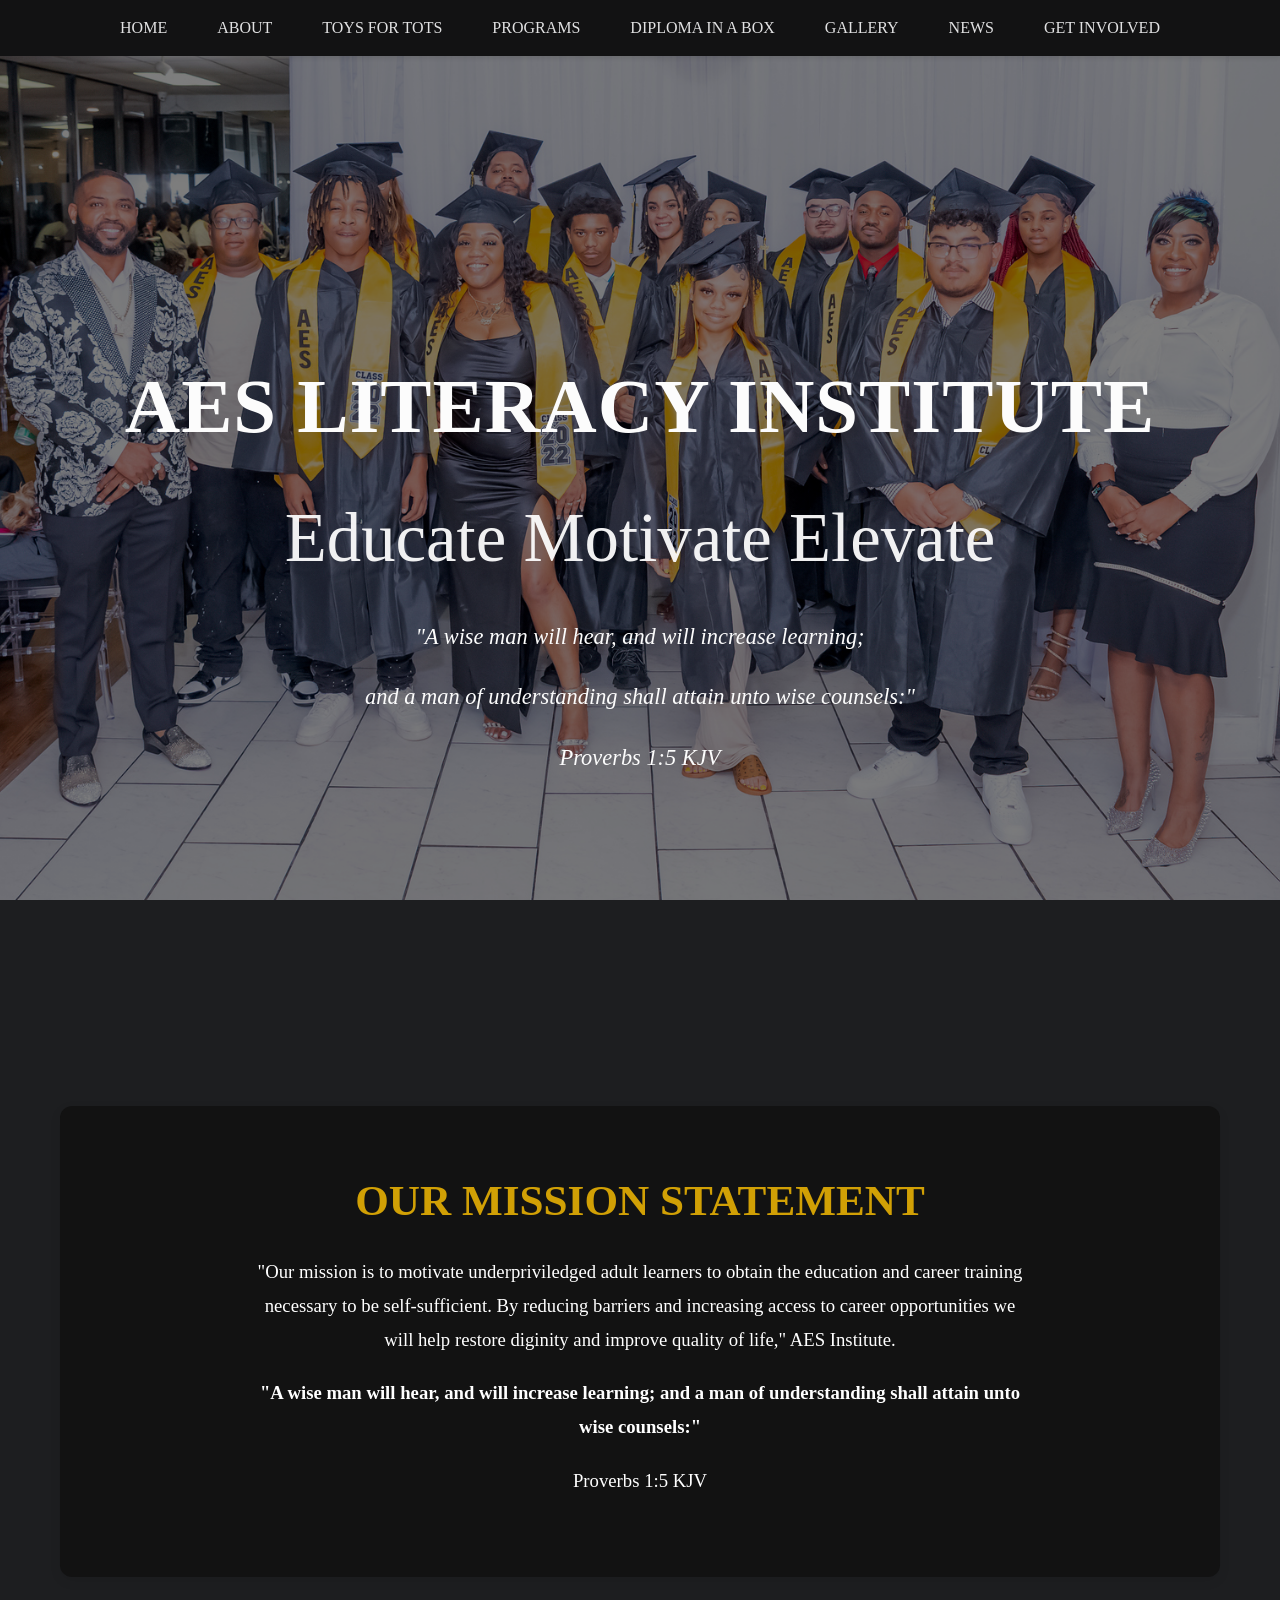
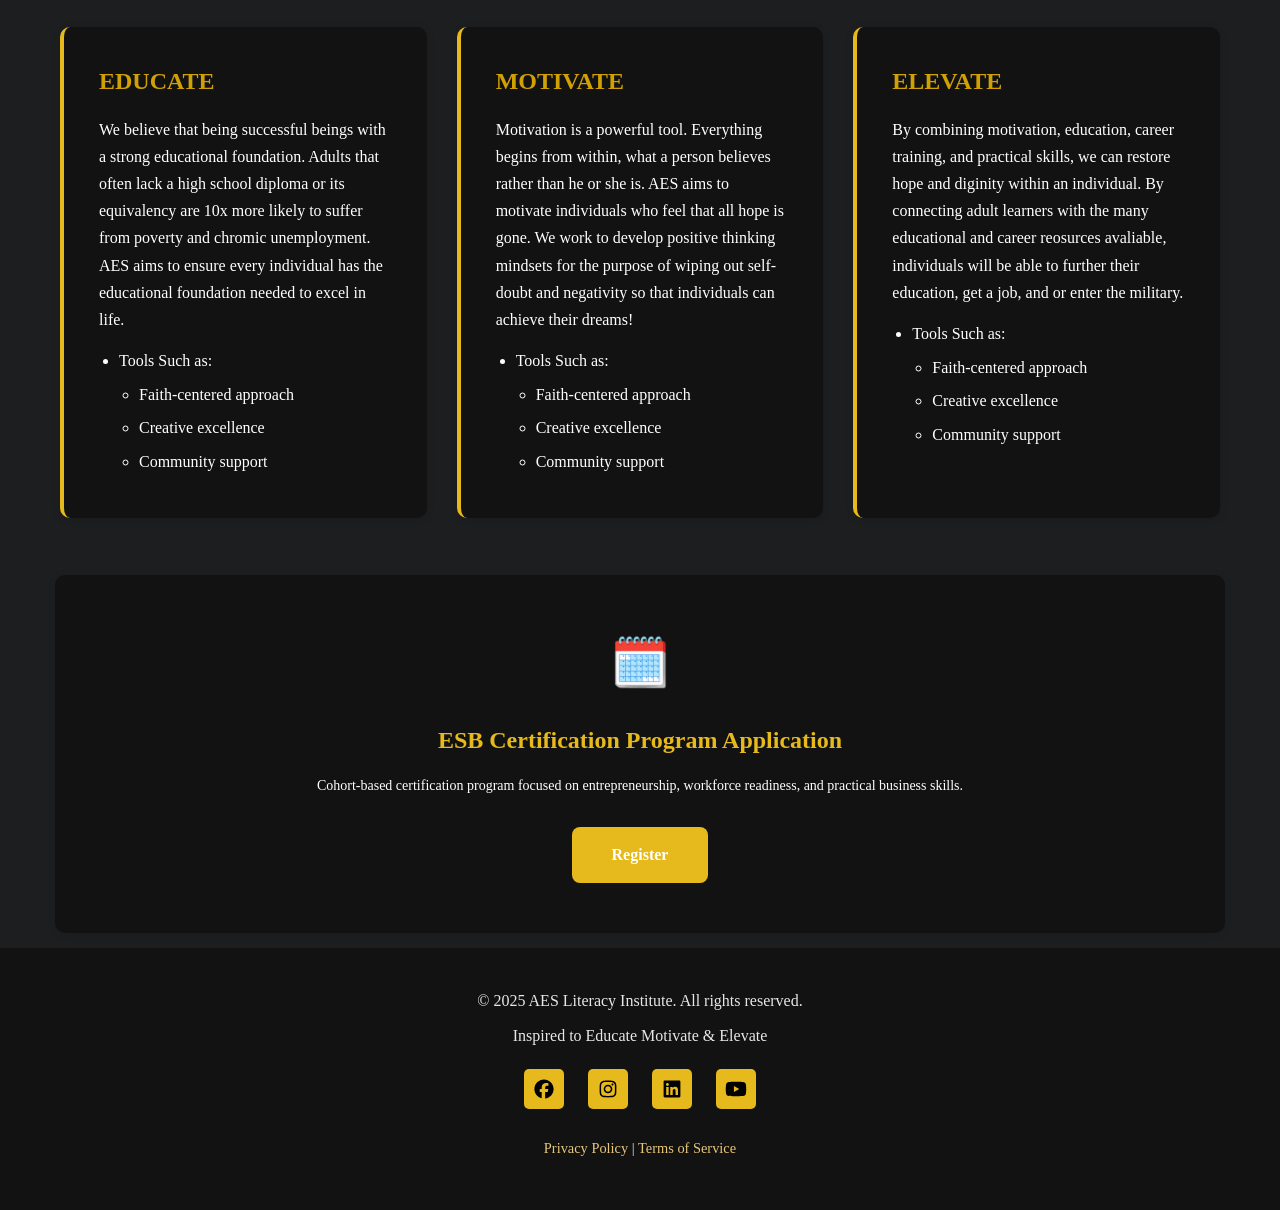
<file: index.html>
<!--Structure and Language for the document-->
<!DOCTYPE html> 
<html lang="en"> 

<!--Meta Data or data not seen by on UI(website on the internet) by user (You)-->
<head>
    <!--Character encode to UTF-8-->
    <meta charset="utf-8">
   
    <!--Responsive for mobile devices-->
    <meta name="viewport" content="width=device-width, initial-scale=1.0">

    <!--Tab Page Title Name-->
    <title> Home - AES Literacy Institute </title>

    <!--SEO Site Details-->
    <meta name="description" content="Welcome to AES Literacy Institute, a non-profit organization dedicated to help adult learners of all kind, especially the underprivileged, to obtain the education and career training necessary to be self-sufficient in themselves mentally, academically and spiritually.">
    
    <!---Favicon or image next to Tab tage name-->
    <link rel="icon" href="images/AES-Logo-1.svg" type="image/svg+xml">
    <link rel="stylesheet" href="css/css_styling.css">
</head>

<body>

    <!-- Navigation -->
    <nav>
  <button id="mobile-menu-btn" class="mobile-toggle" aria-label="Menu">
    <span class="bar"></span>
    <span class="bar"></span>
    <span class="bar"></span>
  </button>
        <ul>
            <li><a href="index.html"> HOME </a></li>
            <li><a href="pages/about.html"> ABOUT </a></li>
	    <li><a href="pages/toysfortots.html"> TOYS FOR TOTS </a></li>
	    <li><a href="pages/programs.html"> PROGRAMS </a></li>
	    <li><a href="pages/diplomainabox.html"> DIPLOMA IN A BOX </a></li>
            <li><a href="pages/gallery.html"> GALLERY </a></li>
            <li><a href="pages/news.html"> NEWS </a></li>
            <li><a href="pages/getinvolved.html"> GET INVOLVED </a></li>
        </ul>
    </nav>


    <!-- Header Section -->
    <header>
        <h1>AES LITERACY INSTITUTE</h1>
        <p> Educate Motivate Elevate </p>
        <div class="tagline">"A wise man will hear, and will increase learning; </div>
	<div class="tagline"> and a man of understanding shall attain unto wise counsels:" </div>
	<div class="tagline"> Proverbs 1:5 KJV </div>
    </header>



    <!-- Main Content -->
    <main>
        <!-- Hero Section -->
        <section class="hero-section" id="home">
	    <h2> OUR MISSION STATEMENT </h2>
            <p>"Our mission is to motivate underpriviledged adult learners to obtain the education and career training necessary to be self-sufficient. By reducing barriers and increasing access to career opportunities we will help restore diginity and improve quality of life," AES Institute. </p>
            <p class="bible-verse"> "A wise man will hear, and will increase learning; and a man of understanding shall attain unto wise counsels:" 
	    <br>
	    <p> Proverbs 1:5 KJV </p>
        </section>

        <!-- Content Grid -->
        <section class="content-grid">
            <div class="card">
                <h3> EDUCATE </h3>
                <p> We believe that being successful beings with a strong educational foundation. Adults that often lack a high school diploma or its equivalency are 10x more likely to suffer from poverty and chromic unemployment. AES aims to ensure every individual has the educational foundation needed to excel in life.</p>
                <ul>
		    <li> Tools Such as: </li>
		    	<ul>
                    		<li>Faith-centered approach</li>
                    		<li>Creative excellence</li>
                    		<li>Community support</li>
		    	</ul>
                </ul>
            </div>

            <div class="card">
                <h3>MOTIVATE</h3>
                <p>Motivation is a powerful tool. Everything begins from within, what a person believes rather than he or she is. AES aims to motivate individuals who feel that all hope is gone. We work to develop positive thinking mindsets for the purpose of wiping out self-doubt and negativity so that individuals can achieve their dreams! </p>
                <ul>
		    <li> Tools Such as: </li>
		    	<ul>
                    		<li>Faith-centered approach</li>
                    		<li>Creative excellence</li>
                    		<li>Community support</li>
		    	</ul>
                </ul>
            </div>

            <div class="card">
                <h3>ELEVATE</h3>
                <p>By combining motivation, education, career training, and practical skills, we can restore hope and diginity within an individual. By connecting adult learners with the many educational and career reosurces avaliable, individuals will be able to further their education, get a job, and or enter the military.</p>
                <ul>
		    <li> Tools Such as: </li>
		    	<ul>
                    		<li>Faith-centered approach</li>
                    		<li>Creative excellence</li>
                    		<li>Community support</li>
		    	</ul>
                </ul>
            </div>
        </section>

    </main>



    <!-- Google Forms Section Below Gallery -->
	<section class="gallery-footer-section">
    	<div class="gallery-footer-container">
        <div class="gallery-footer-icon">🗓️</div>
        	<h3> ESB Certification Program Application </h3>
        	<p> Cohort-based certification program focused on entrepreneurship, workforce readiness, and practical business skills.</p>
        	<a href="https://www.cognitoforms.com/AESALIInstitute/ESB" target="_blank" rel="noopener noreferrer" class="gallery-footer-button"> Register </a>
    	</div>
	</section>


    <!-- Footer -->
    <footer>
        <p>&copy; 2025 AES Literacy Institute. All rights reserved.</p>
        <p>Inspired to Educate Motivate & Elevate </p>

	<div class="social-links">
  		<a href="https://www.facebook.com/AESALIInstitute/" target="_blank">
    			<img src="images/footer_images/facebook-brands-solid-full.svg" alt="Facebook">
  		</a>
  		<a href="https://www.instagram.com/aesaliinstitute" target="_blank">
    			<img src="images/footer_images/instagram-brands-solid-full.svg" alt="Instagram">
  		</a>
  		<a href="https://www.linkedin.com/in/aesaliscooper/" target="_blank">
    			<img src="images/footer_images/linkedin-brands-solid-full.svg" alt="LinkedIn">
  		</a>
  		<a href="https://www.youtube.com/@aesaliinstitute4037" target="_blank">
    			<img src="images/footer_images/youtube-brands-solid-full.svg" alt="Youtube">
  		</a>
	</div>

        <p style="margin-top: 20px; font-size: 0.9rem;">
            <a href="#privacy">Privacy Policy</a> | 
            <a href="#terms">Terms of Service</a>
        </p>
    </footer>

<script>
  const btn = document.getElementById('mobile-menu-btn');
  const navList = document.querySelector('nav ul');

  btn.addEventListener('click', () => {
    // Toggle the 'active' class on BOTH the button and the menu
    btn.classList.toggle('active');
    navList.classList.toggle('active');
  });
</script>
</body>

</html>
</file>
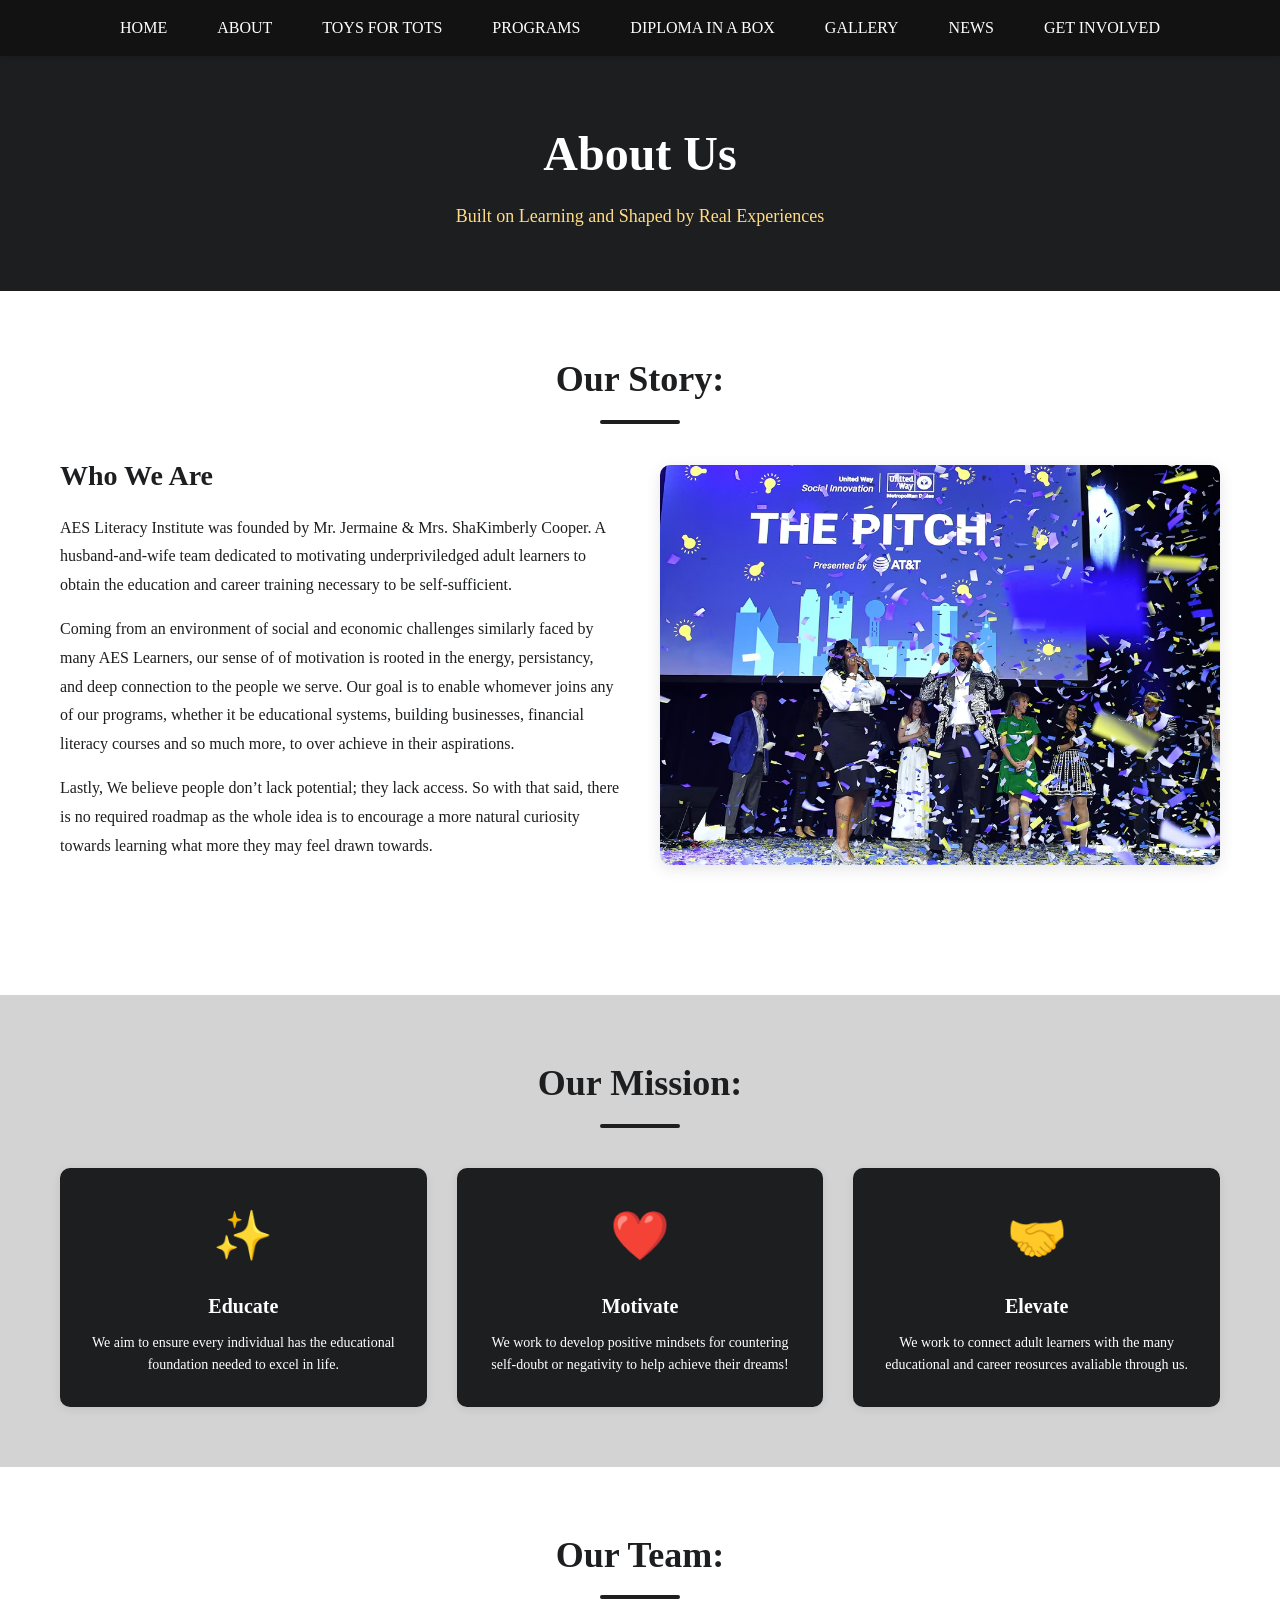
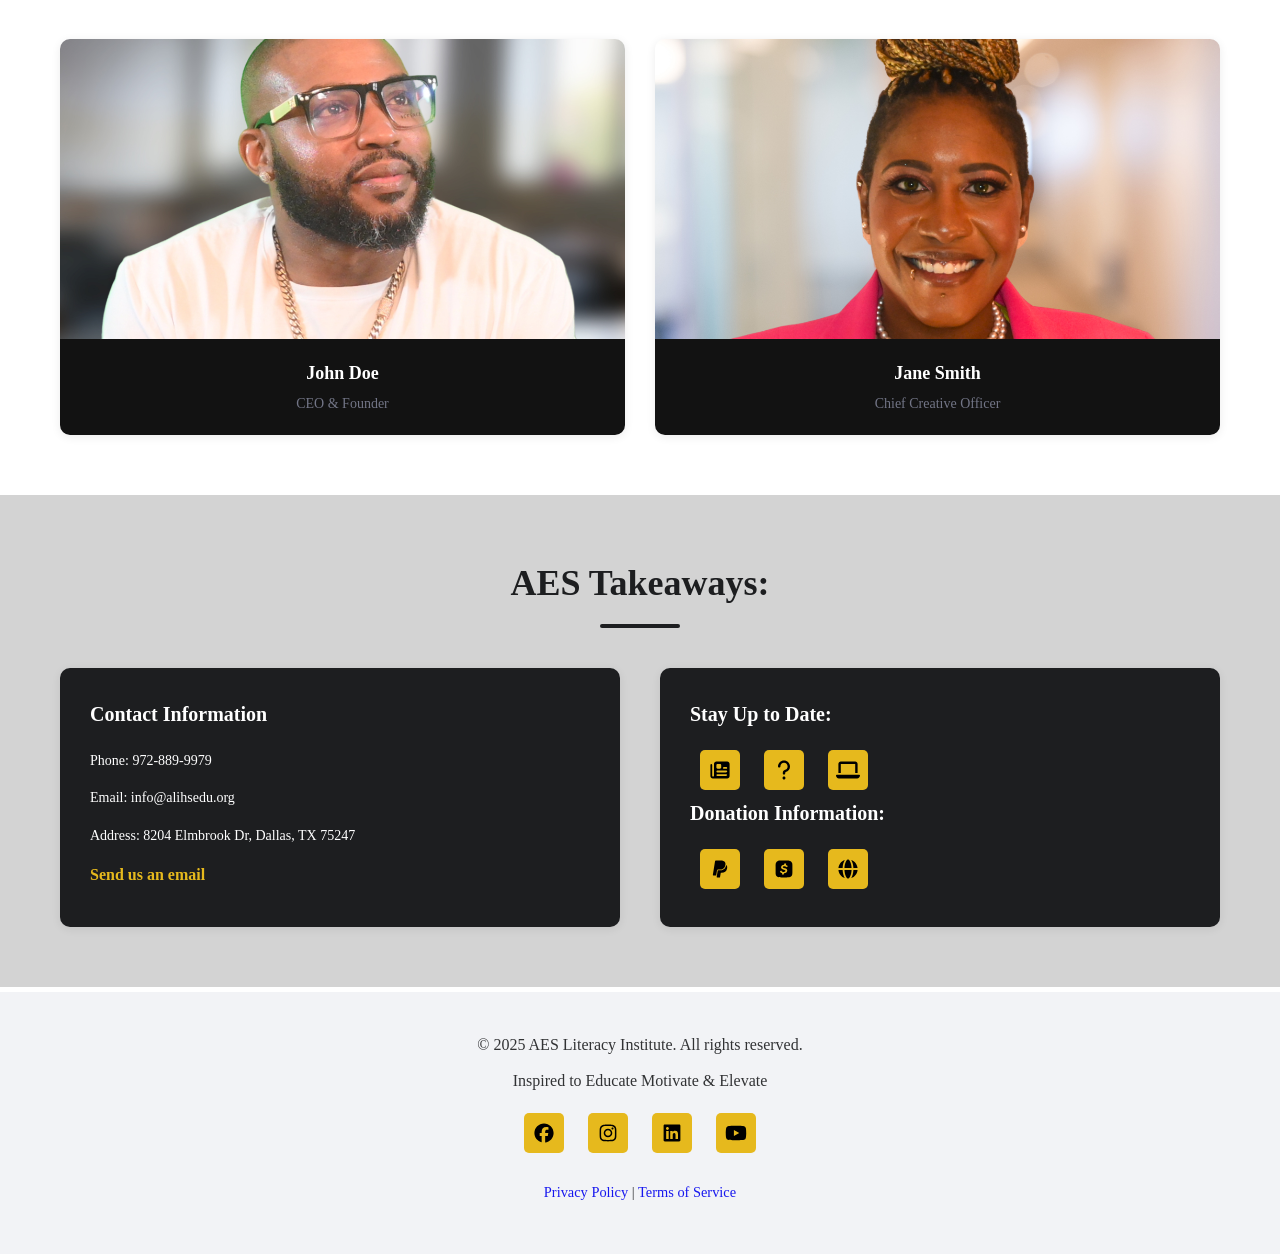
<file: about.html>
<!--Structure and Language for the document-->
<!DOCTYPE html>

<!--Language for the document--?
<html lang="en"> 

<!--Meta Data or data not seen by on UI(website on the internet) by user (You)-->
<head>
    <!--Character encode to UTF-8-->
    <meta charset="utf-8">

    <!--Responsive for mobile devices-->
    <meta name="viewport" content="width=device-width, initial-scale=1.0">

    <!--Tab Page Title Name-->
    <title> About Us - AES Literacy Institute </title>

    <!--SEO Site Details-->
    <meta name="description" content="Welcome to AES Literacy Institute, a non-profit organization dedicated to help adult learners of all kind, especially the underprivileged, to obtain the education and career training necessary to be self-sufficient in themselves mentally, academically and spiritually.">

    <!---Favicon or image next to Tab tage name-->
    <link rel="icon" href="../images/AES-Logo-1.svg" type="image/svg+xml">
    <link rel="stylesheet" href="../css/css_stylingtwo.css">

</head>
<body>
    <!-- Navigation -->
    <nav>
        <ul>
            <li><a href="../AES.html"> HOME </a></li>
            <li><a href="about.html"> ABOUT </a></li>
	    <li><a href="toysfortots.html"> TOYS FOR TOTS </a></li>
	    <li><a href="programs.html"> PROGRAMS </a></li>
	    <li><a href="diplomainabox.html"> DIPLOMA IN A BOX </a></li>
            <li><a href="gallery.html"> GALLERY </a></li>
            <li><a href="news.html"> NEWS </a></li>
            <li><a href="getinvolved.html"> GET INVOLVED </a></li>
        </ul>
    </nav>


    <!-- Header Section -->
    <section class="header">
        <div class="container">
            <h1>About Us</h1>
            <p>Built on Learning and Shaped by Real Experiences</p>
        </div>
    </section>

    <!-- About Section -->
    <section class="about-section">
        <div class="container">
            <h2 class="section-title">Our Story: </h2>
            <div class="about-content">
                <div class="about-text">
                    <h2>Who We Are</h2>
		    <p>AES Literacy Institute was founded by Mr. Jermaine & Mrs. ShaKimberly Cooper. A husband-and-wife team dedicated to motivating underpriviledged adult learners to obtain the education and career training necessary to be self-sufficient. </p>
		    <p> Coming from an environment of social and economic challenges similarly faced by many AES Learners, our sense of of motivation is rooted in the energy, persistancy, and deep connection to the people we serve. Our goal is to enable whomever joins any of our programs, whether it be educational systems, building businesses, financial literacy courses and so much more, to over achieve in their aspirations. 
		    <p> Lastly, We believe people don’t lack potential; they lack access. So with that said, there is no required roadmap as the whole idea is to encourage a more natural curiosity towards learning what more they may feel drawn towards. </p>
                </div>
                <div class="about-image">
                    <img src="../images/pitch-confetti.png" alt="About Our Team">
                </div>
            </div>
        </div>
    </section>

    <!-- Mission Section -->
    <section class="mission-section">
        <div class="container">
            <h2 class="section-title">Our Mission: </h2>
            <div class="mission-grid">
                <div class="mission-card">
                    <div class="mission-icon">✨</div>
                    <h3>Educate</h3>
                    <p>We aim to ensure every individual has the educational foundation needed to excel in life.</p>
                </div>
                <div class="mission-card">
                    <div class="mission-icon">❤️</div>
                    <h3>Motivate</h3>
                    <p>We work to develop positive mindsets for countering self-doubt or negativity to help achieve their dreams!</p>
                </div>
                <div class="mission-card">
                    <div class="mission-icon">🤝</div>
                    <h3>Elevate</h3>
                    <p> We work to connect adult learners with the many educational and career reosurces avaliable through us. </p>
                </div>
            </div>
        </div>
    </section>

    <!-- Team Section -->
    <section class="team-section">
        <div class="container">
            <h2 class="section-title">Our Team: </h2>
            <div class="team-grid">
                <div class="team-member">
                    <div class="team-image">
                        <img src="../images/founder_images/1.png" alt="Team Member 1">
                    </div>
                    <div class="team-info">
                        <h3>John Doe</h3>
                        <p>CEO & Founder</p>
                    </div>
                </div>
                <div class="team-member">
                    <div class="team-image">
                        <img src="../images/founder_images/2.png" alt="Team Member 2">
                    </div>
                    <div class="team-info">
                        <h3>Jane Smith</h3>
                        <p>Chief Creative Officer</p>
                    </div>
                </div>
        </div>
    </section>

    <!-- Contact Section -->
    <section class="contact-section">
        <div class="container">
            <h2 class="section-title"> AES Takeaways: </h2>
            <div class="contact-grid">
                <div class="contact-info">
                    <h3>Contact Information</h3>
                    <p>Phone: 972-889-9979 </p>
                    <p>Email: info@alihsedu.org</p>
                    <p>Address: 8204 Elmbrook Dr, Dallas, TX 75247 </p>
                    <a href="info@alihsedu.org">Send us an email</a>
                </div>
                <div class="contact-info">
                    <h3>Stay Up to Date:</h3>
                    <div class="social-links">
  			<a href="https://www.facebook.com/AESALIInstitute/" target="_blank">
    				<img src="../images/donation_images/newspaper-solid-full.svg" alt="NewsPaper">
  			</a> 
  			<a href="https://www.facebook.com/AESALIInstitute/" target="_blank">
    				<img src="../images/donation_images/question-solid-full.svg" alt="Question">
  			</a> 
  			<a href="https://www.facebook.com/AESALIInstitute/" target="_blank">
    				<img src="../images/donation_images/laptop-solid-full.svg" alt="Laptop">
  			</a> 	
		     <h3>Donation Information:</h3>
  			<a href="https://www.facebook.com/AESALIInstitute/" target="_blank">
    				<img src="../images/donation_images/paypal-brands-solid-full.svg" alt="PayPal">
  			</a>                        
  			<a href="https://www.facebook.com/AESALIInstitute/" target="_blank">
    				<img src="../images/donation_images/cash-app-brands-solid-full.svg" alt="Cash App">
  			</a>  
  			<a href="https://www.facebook.com/AESALIInstitute/" target="_blank">
    				<img src="../images/donation_images/globe-solid-full.svg" alt="Zelle">
  			</a>  
                    </div>
                </div>
            </div>
        </div>
    </section>

    <!-- Footer -->
    <footer>
        <p>&copy; 2025 AES Literacy Institute. All rights reserved.</p>
        <p>Inspired to Educate Motivate & Elevate </p>

	<div class="social-links">
  		<a href="https://www.facebook.com/AESALIInstitute/" target="_blank">
    			<img src="../images/footer_images/facebook-brands-solid-full.svg" alt="Facebook">
  		</a>
  		<a href="https://www.instagram.com/aesaliinstitute" target="_blank">
    			<img src="../images/footer_images/instagram-brands-solid-full.svg" alt="Instagram">
  		</a>
  		<a href="https://www.linkedin.com/in/aesaliscooper/" target="_blank">
    			<img src="../images/footer_images/linkedin-brands-solid-full.svg" alt="LinkedIn">
  		</a>
  		<a href="https://www.youtube.com/@aesaliinstitute4037" target="_blank">
    			<img src="../images/footer_images/youtube-brands-solid-full.svg" alt="Youtube">
  		</a>
	</div>

        <p style="margin-top: 20px; font-size: 0.9rem;">
            <a href="#privacy">Privacy Policy</a> | 
            <a href="#terms">Terms of Service</a>
        </p>
    </footer>
</body>
</html>
</file>
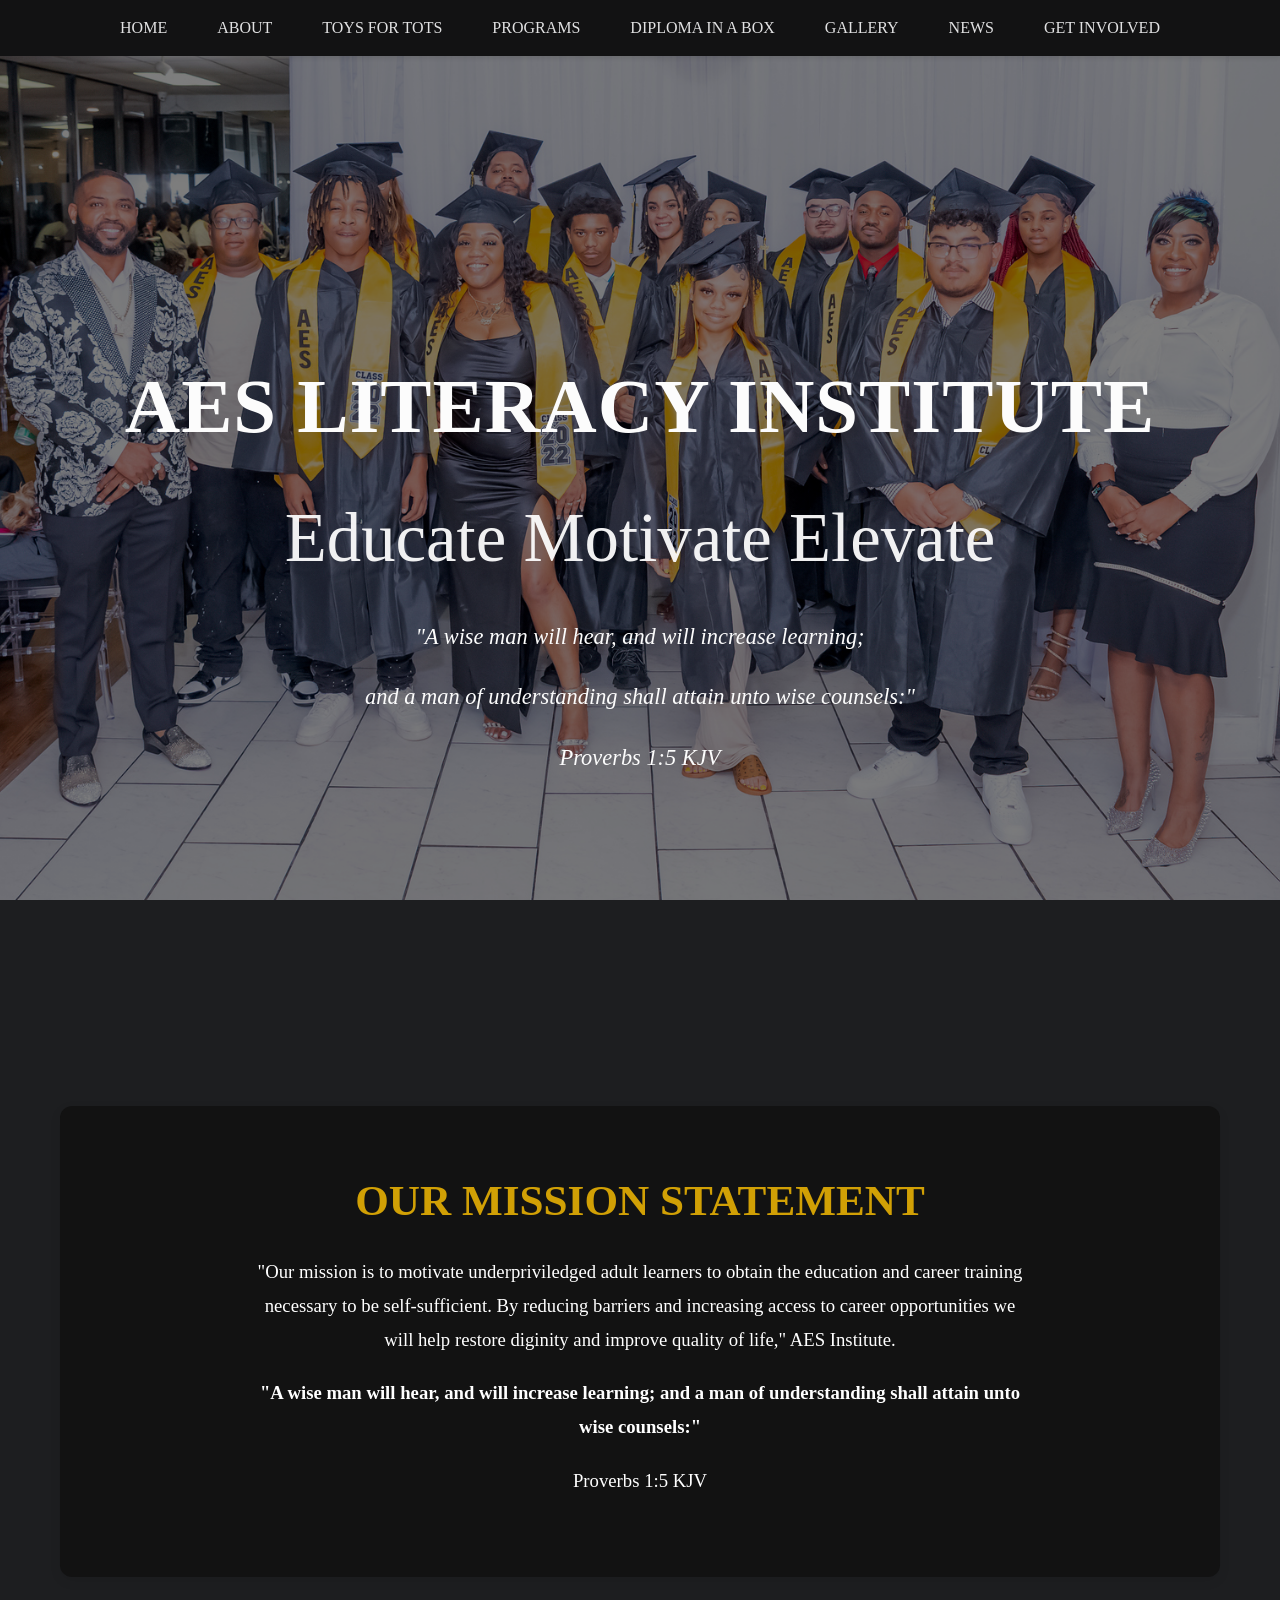
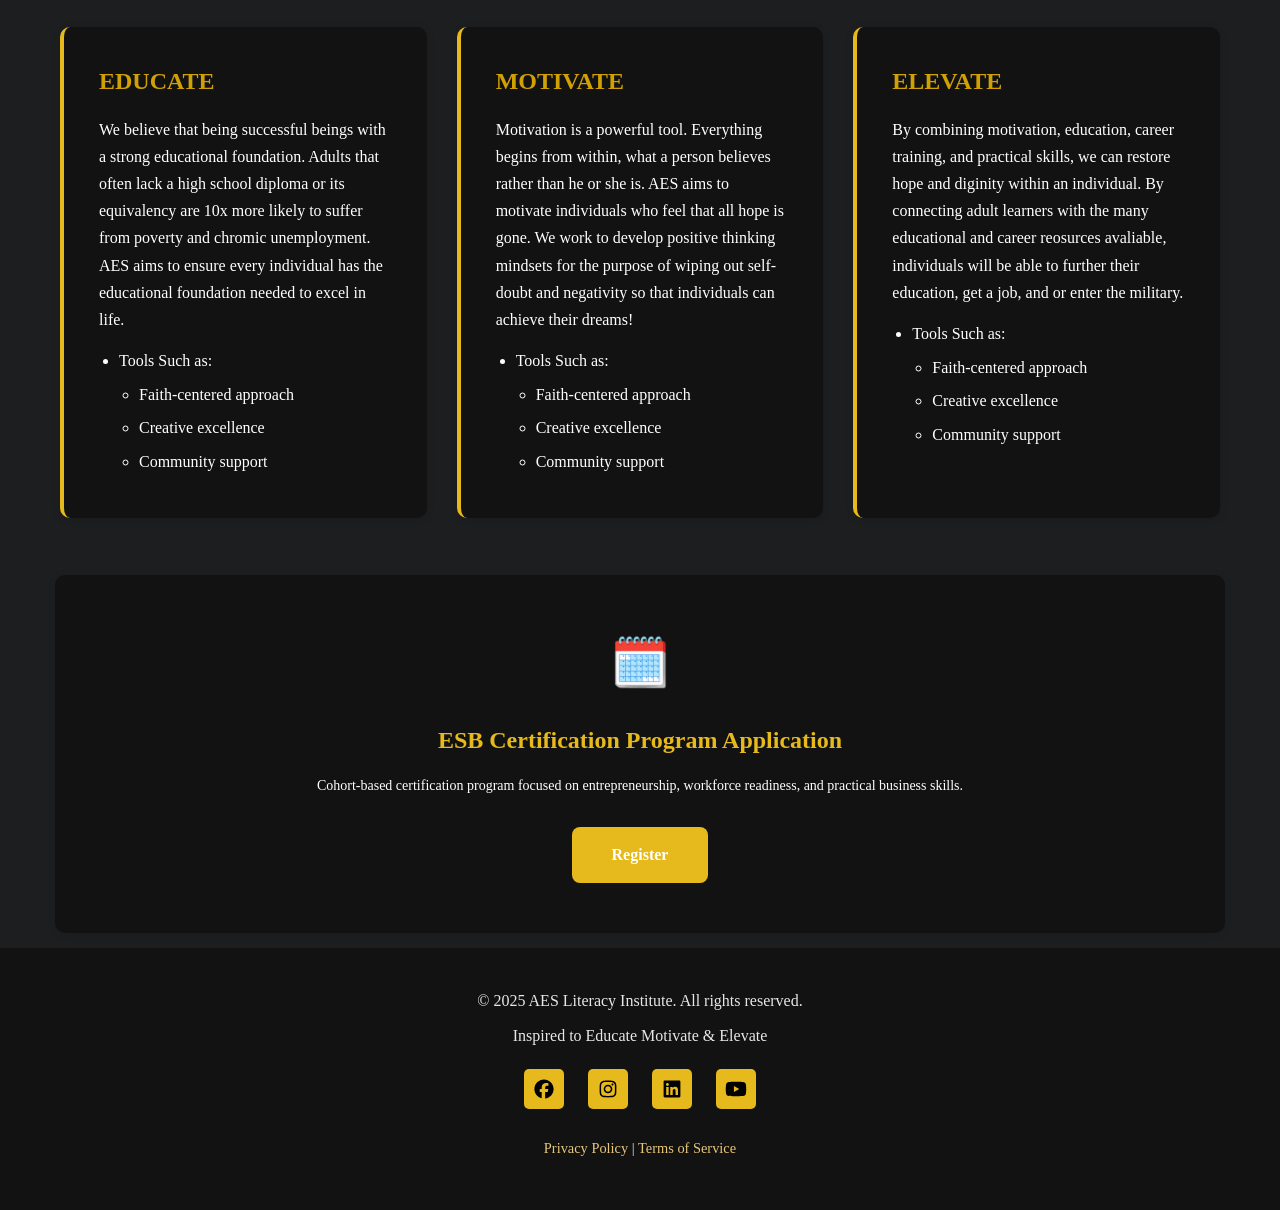
<file: AES.html>
<!--Structure and Language for the document-->
<!DOCTYPE html> 
<html lang="en"> 

<!--Meta Data or data not seen by on UI(website on the internet) by user (You)-->
<head>
    <!--Character encode to UTF-8-->
    <meta charset="utf-8">
   
    <!--Responsive for mobile devices-->
    <meta name="viewport" content="width=device-width, initial-scale=1.0">

    <!--Tab Page Title Name-->
    <title> Home - AES Literacy Institute </title>

    <!--SEO Site Details-->
    <meta name="description" content="Welcome to AES Literacy Institute, a non-profit organization dedicated to help adult learners of all kind, especially the underprivileged, to obtain the education and career training necessary to be self-sufficient in themselves mentally, academically and spiritually.">
    
    <!---Favicon or image next to Tab tage name-->
    <link rel="icon" href="images/AES-Logo-1.svg" type="image/svg+xml">
    <link rel="stylesheet" href="css/css_styling.css">
</head>

<body>

    <!-- Navigation -->
    <nav>
        <ul>
            <li><a href="AES.html"> HOME </a></li>
            <li><a href="pages/about.html"> ABOUT </a></li>
	    <li><a href="pages/toysfortots.html"> TOYS FOR TOTS </a></li>
	    <li><a href="pages/programs.html"> PROGRAMS </a></li>
	    <li><a href="pages/diplomainabox.html"> DIPLOMA IN A BOX </a></li>
            <li><a href="pages/gallery.html"> GALLERY </a></li>
            <li><a href="pages/news.html"> NEWS </a></li>
            <li><a href="pages/getinvolved.html"> GET INVOLVED </a></li>
        </ul>
    </nav>


    <!-- Header Section -->
    <header>
        <h1>AES LITERACY INSTITUTE</h1>
        <p> Educate Motivate Elevate </p>
        <div class="tagline">"A wise man will hear, and will increase learning; </div>
	<div class="tagline"> and a man of understanding shall attain unto wise counsels:" </div>
	<div class="tagline"> Proverbs 1:5 KJV </div>
    </header>



    <!-- Main Content -->
    <main>
        <!-- Hero Section -->
        <section class="hero-section" id="home">
	    <h2> OUR MISSION STATEMENT </h2>
            <p>"Our mission is to motivate underpriviledged adult learners to obtain the education and career training necessary to be self-sufficient. By reducing barriers and increasing access to career opportunities we will help restore diginity and improve quality of life," AES Institute. </p>
            <p class="bible-verse"> "A wise man will hear, and will increase learning; and a man of understanding shall attain unto wise counsels:" 
	    <br>
	    <p> Proverbs 1:5 KJV </p>
        </section>

        <!-- Content Grid -->
        <section class="content-grid">
            <div class="card">
                <h3> EDUCATE </h3>
                <p> We believe that being successful beings with a strong educational foundation. Adults that often lack a high school diploma or its equivalency are 10x more likely to suffer from poverty and chromic unemployment. AES aims to ensure every individual has the educational foundation needed to excel in life.</p>
                <ul>
		    <li> Tools Such as: </li>
		    	<ul>
                    		<li>Faith-centered approach</li>
                    		<li>Creative excellence</li>
                    		<li>Community support</li>
		    	</ul>
                </ul>
            </div>

            <div class="card">
                <h3>MOTIVATE</h3>
                <p>Motivation is a powerful tool. Everything begins from within, what a person believes rather than he or she is. AES aims to motivate individuals who feel that all hope is gone. We work to develop positive thinking mindsets for the purpose of wiping out self-doubt and negativity so that individuals can achieve their dreams! </p>
                <ul>
		    <li> Tools Such as: </li>
		    	<ul>
                    		<li>Faith-centered approach</li>
                    		<li>Creative excellence</li>
                    		<li>Community support</li>
		    	</ul>
                </ul>
            </div>

            <div class="card">
                <h3>ELEVATE</h3>
                <p>By combining motivation, education, career training, and practical skills, we can restore hope and diginity within an individual. By connecting adult learners with the many educational and career reosurces avaliable, individuals will be able to further their education, get a job, and or enter the military.</p>
                <ul>
		    <li> Tools Such as: </li>
		    	<ul>
                    		<li>Faith-centered approach</li>
                    		<li>Creative excellence</li>
                    		<li>Community support</li>
		    	</ul>
                </ul>
            </div>
        </section>

    </main>



    <!-- Google Forms Section Below Gallery -->
	<section class="gallery-footer-section">
    	<div class="gallery-footer-container">
        <div class="gallery-footer-icon">🗓️</div>
        	<h3> ESB Certification Program Application </h3>
        	<p> Cohort-based certification program focused on entrepreneurship, workforce readiness, and practical business skills.</p>
        	<a href="https://www.cognitoforms.com/AESALIInstitute/ESB" target="_blank" rel="noopener noreferrer" class="gallery-footer-button"> Register </a>
    	</div>
	</section>


    <!-- Footer -->
    <footer>
        <p>&copy; 2025 AES Literacy Institute. All rights reserved.</p>
        <p>Inspired to Educate Motivate & Elevate </p>

	<div class="social-links">
  		<a href="https://www.facebook.com/AESALIInstitute/" target="_blank">
    			<img src="images/footer_images/facebook-brands-solid-full.svg" alt="Facebook">
  		</a>
  		<a href="https://www.instagram.com/aesaliinstitute" target="_blank">
    			<img src="images/footer_images/instagram-brands-solid-full.svg" alt="Instagram">
  		</a>
  		<a href="https://www.linkedin.com/in/aesaliscooper/" target="_blank">
    			<img src="images/footer_images/linkedin-brands-solid-full.svg" alt="LinkedIn">
  		</a>
  		<a href="https://www.youtube.com/@aesaliinstitute4037" target="_blank">
    			<img src="images/footer_images/youtube-brands-solid-full.svg" alt="Youtube">
  		</a>
	</div>

        <p style="margin-top: 20px; font-size: 0.9rem;">
            <a href="#privacy">Privacy Policy</a> | 
            <a href="#terms">Terms of Service</a>
        </p>
    </footer>

</body>

</html>
</file>
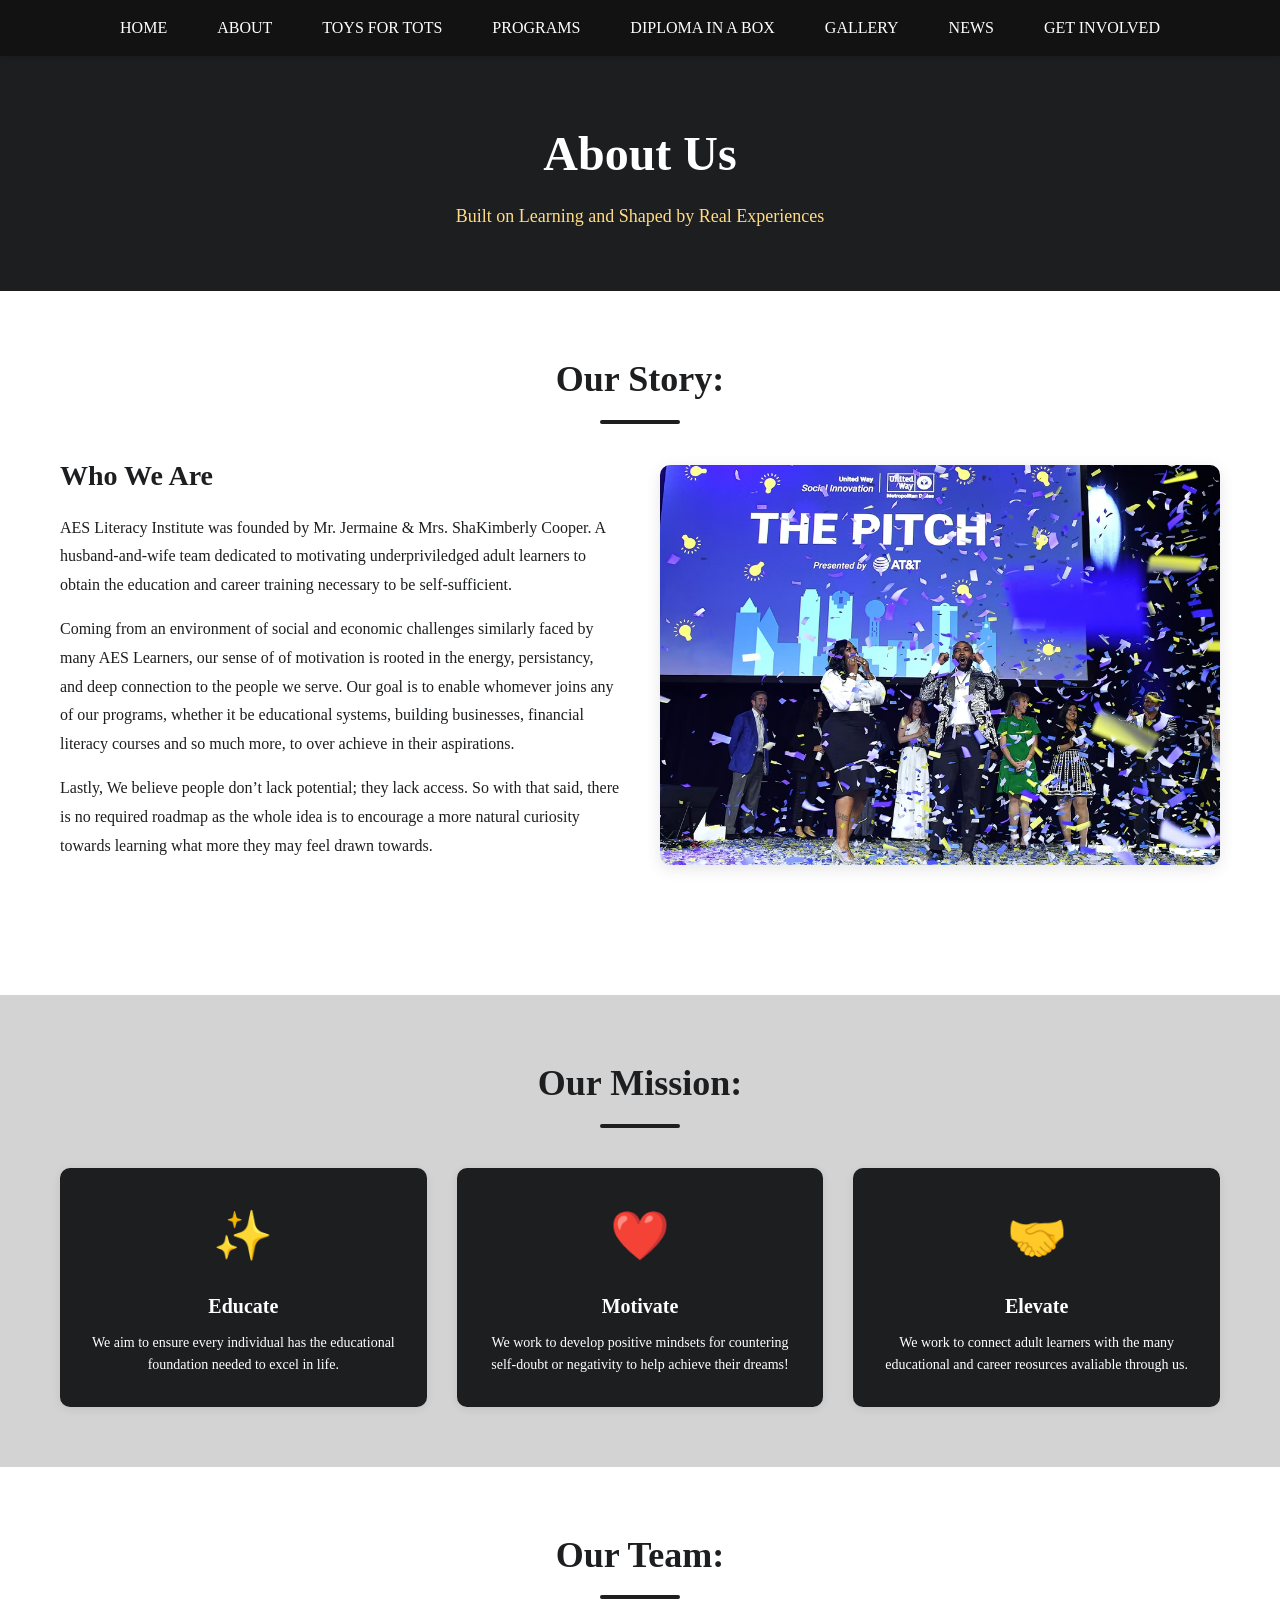
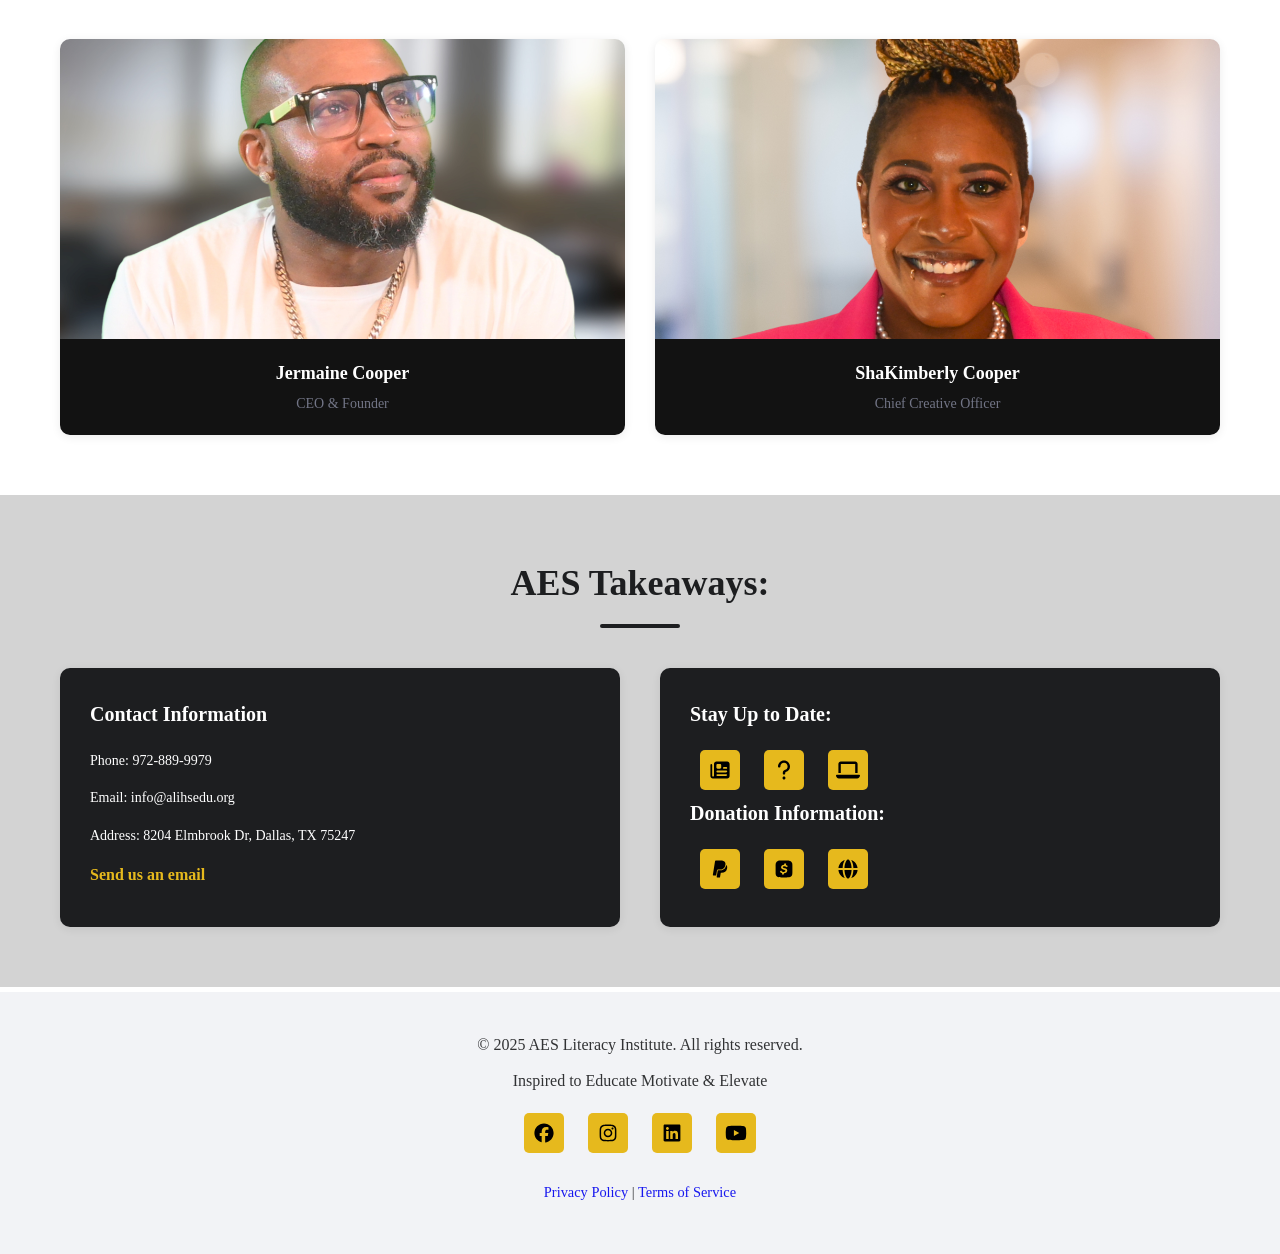
<file: pages/about.html>
<!--Structure and Language for the document-->
<!DOCTYPE html>

<!--Language for the document--?
<html lang="en"> 

<!--Meta Data or data not seen by on UI(website on the internet) by user (You)-->
<head>
    <!--Character encode to UTF-8-->
    <meta charset="utf-8">

    <!--Responsive for mobile devices-->
    <meta name="viewport" content="width=device-width, initial-scale=1.0">

    <!--Tab Page Title Name-->
    <title> About Us - AES Literacy Institute </title>

    <!--SEO Site Details-->
    <meta name="description" content="Welcome to AES Literacy Institute, a non-profit organization dedicated to help adult learners of all kind, especially the underprivileged, to obtain the education and career training necessary to be self-sufficient in themselves mentally, academically and spiritually.">

    <!---Favicon or image next to Tab tage name-->
    <link rel="icon" href="../images/AES-Logo-1.svg" type="image/svg+xml">
    <link rel="stylesheet" href="../css/css_stylingtwo.css">

</head>
<body>

    <!-- Navigation -->
    <nav>
  <button id="mobile-menu-btn" class="mobile-toggle" aria-label="Menu">
    <span class="bar"></span>
    <span class="bar"></span>
    <span class="bar"></span>
  </button>
        <ul>
            <li><a href="../index.html"> HOME </a></li>
            <li><a href="about.html"> ABOUT </a></li>
	    <li><a href="toysfortots.html"> TOYS FOR TOTS </a></li>
	    <li><a href="programs.html"> PROGRAMS </a></li>
	    <li><a href="diplomainabox.html"> DIPLOMA IN A BOX </a></li>
            <li><a href="gallery.html"> GALLERY </a></li>
            <li><a href="news.html"> NEWS </a></li>
            <li><a href="getinvolved.html"> GET INVOLVED </a></li>
        </ul>
    </nav>


    <!-- Header Section -->
    <section class="header">
        <div class="container">
            <h1>About Us</h1>
            <p>Built on Learning and Shaped by Real Experiences</p>
        </div>
    </section>

    <!-- About Section -->
    <section class="about-section">
        <div class="container">
            <h2 class="section-title">Our Story: </h2>
            <div class="about-content">
                <div class="about-text">
                    <h2>Who We Are</h2>
		    <p>AES Literacy Institute was founded by Mr. Jermaine & Mrs. ShaKimberly Cooper. A husband-and-wife team dedicated to motivating underpriviledged adult learners to obtain the education and career training necessary to be self-sufficient. </p>
		    <p> Coming from an environment of social and economic challenges similarly faced by many AES Learners, our sense of of motivation is rooted in the energy, persistancy, and deep connection to the people we serve. Our goal is to enable whomever joins any of our programs, whether it be educational systems, building businesses, financial literacy courses and so much more, to over achieve in their aspirations. 
		    <p> Lastly, We believe people don’t lack potential; they lack access. So with that said, there is no required roadmap as the whole idea is to encourage a more natural curiosity towards learning what more they may feel drawn towards. </p>
                </div>
                <div class="about-image">
                    <img src="../images/pitch-confetti.png" alt="About Our Team">
                </div>
            </div>
        </div>
    </section>

    <!-- Mission Section -->
    <section class="mission-section">
        <div class="container">
            <h2 class="section-title">Our Mission: </h2>
            <div class="mission-grid">
                <div class="mission-card">
                    <div class="mission-icon">✨</div>
                    <h3>Educate</h3>
                    <p>We aim to ensure every individual has the educational foundation needed to excel in life.</p>
                </div>
                <div class="mission-card">
                    <div class="mission-icon">❤️</div>
                    <h3>Motivate</h3>
                    <p>We work to develop positive mindsets for countering self-doubt or negativity to help achieve their dreams!</p>
                </div>
                <div class="mission-card">
                    <div class="mission-icon">🤝</div>
                    <h3>Elevate</h3>
                    <p> We work to connect adult learners with the many educational and career reosurces avaliable through us. </p>
                </div>
            </div>
        </div>
    </section>

    <!-- Team Section -->
    <section class="team-section">
        <div class="container">
            <h2 class="section-title">Our Team: </h2>
            <div class="team-grid">
                <div class="team-member">
                    <div class="team-image">
                        <img src="../images/founder_images/1.png" alt="Team Member 1">
                    </div>
                    <div class="team-info">
                        <h3>Jermaine Cooper</h3>
                        <p>CEO & Founder</p>
                    </div>
                </div>
                <div class="team-member">
                    <div class="team-image">
                        <img src="../images/founder_images/2.png" alt="Team Member 2">
                    </div>
                    <div class="team-info">
                        <h3>ShaKimberly Cooper</h3>
                        <p>Chief Creative Officer</p>
                    </div>
                </div>
        </div>
    </section>

    <!-- Contact Section -->
    <section class="contact-section">
        <div class="container">
            <h2 class="section-title"> AES Takeaways: </h2>
            <div class="contact-grid">
                <div class="contact-info">
                    <h3>Contact Information</h3>
                    <p>Phone: 972-889-9979 </p>
                    <p>Email: info@alihsedu.org</p>
                    <p>Address: 8204 Elmbrook Dr, Dallas, TX 75247 </p>
                    <a href="info@alihsedu.org">Send us an email</a>
                </div>
                <div class="contact-info">
                    <h3>Stay Up to Date:</h3>
                    <div class="social-links">
  			<a href="https://www.facebook.com/AESALIInstitute/" target="_blank">
    				<img src="../images/donation_images/newspaper-solid-full.svg" alt="NewsPaper">
  			</a> 
  			<a href="https://www.facebook.com/AESALIInstitute/" target="_blank">
    				<img src="../images/donation_images/question-solid-full.svg" alt="Question">
  			</a> 
  			<a href="https://www.facebook.com/AESALIInstitute/" target="_blank">
    				<img src="../images/donation_images/laptop-solid-full.svg" alt="Laptop">
  			</a> 	
		     <h3>Donation Information:</h3>
  			<a href="https://www.facebook.com/AESALIInstitute/" target="_blank">
    				<img src="../images/donation_images/paypal-brands-solid-full.svg" alt="PayPal">
  			</a>                        
  			<a href="https://www.facebook.com/AESALIInstitute/" target="_blank">
    				<img src="../images/donation_images/cash-app-brands-solid-full.svg" alt="Cash App">
  			</a>  
  			<a href="https://www.facebook.com/AESALIInstitute/" target="_blank">
    				<img src="../images/donation_images/globe-solid-full.svg" alt="Zelle">
  			</a>  
                    </div>
                </div>
            </div>
        </div>
    </section>

    <!-- Footer -->
    <footer>
        <p>&copy; 2025 AES Literacy Institute. All rights reserved.</p>
        <p>Inspired to Educate Motivate & Elevate </p>

	<div class="social-links">
  		<a href="https://www.facebook.com/AESALIInstitute/" target="_blank">
    			<img src="../images/footer_images/facebook-brands-solid-full.svg" alt="Facebook">
  		</a>
  		<a href="https://www.instagram.com/aesaliinstitute" target="_blank">
    			<img src="../images/footer_images/instagram-brands-solid-full.svg" alt="Instagram">
  		</a>
  		<a href="https://www.linkedin.com/in/aesaliscooper/" target="_blank">
    			<img src="../images/footer_images/linkedin-brands-solid-full.svg" alt="LinkedIn">
  		</a>
  		<a href="https://www.youtube.com/@aesaliinstitute4037" target="_blank">
    			<img src="../images/footer_images/youtube-brands-solid-full.svg" alt="Youtube">
  		</a>
	</div>

        <p style="margin-top: 20px; font-size: 0.9rem;">
            <a href="#privacy">Privacy Policy</a> | 
            <a href="#terms">Terms of Service</a>
        </p>
    </footer>

<script>
  const btn = document.getElementById('mobile-menu-btn');
  const navList = document.querySelector('nav ul');

  btn.addEventListener('click', () => {
    // Toggle the 'active' class on BOTH the button and the menu
    btn.classList.toggle('active');
    navList.classList.toggle('active');
  });
</script>
	
</body>
</html>
</file>
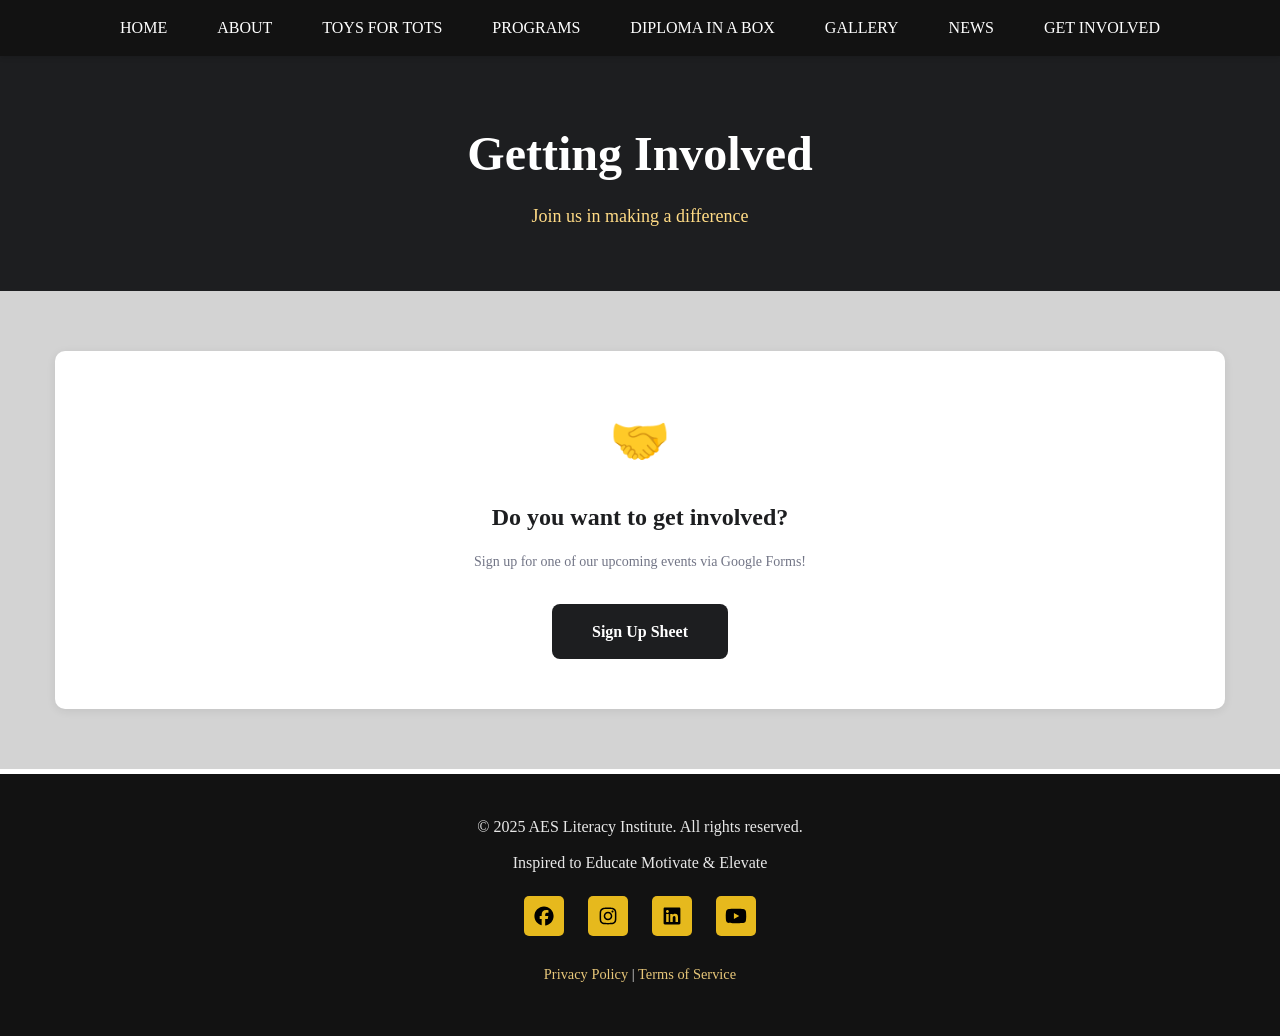
<file: pages/getinvolved.html>
<!DOCTYPE html> 
<html lang="en"> 

<head>
    <meta charset="utf-8">
    <meta name="viewport" content="width=device-width, initial-scale=1.0">
    <title> Get Involved - AES Literacy Institute </title>
    <meta name="description" content="Welcome to AES Literacy Institute, a non-profit organization dedicated to help adult learners of all kind, especially the underprivileged, to obtain the education and career training necessary to be self-sufficient in themselves mentally, academically and spiritually.">
    <link rel="icon" href="../images/AES-Logo-1.svg" type="image/svg+xml">
    <link rel="stylesheet" href="../css/css_stylingfive.css">
</head>
<body> 






    <!-- Navigation -->
    <nav>
  <button id="mobile-menu-btn" class="mobile-toggle" aria-label="Menu">
    <span class="bar"></span>
    <span class="bar"></span>
    <span class="bar"></span>
  </button>
        <ul>
            <li><a href="../index.html"> HOME </a></li>
            <li><a href="about.html"> ABOUT </a></li>
	    <li><a href="toysfortots.html"> TOYS FOR TOTS </a></li>
	    <li><a href="programs.html"> PROGRAMS </a></li>
	    <li><a href="diplomainabox.html"> DIPLOMA IN A BOX </a></li>
            <li><a href="gallery.html"> GALLERY </a></li>
            <li><a href="news.html"> NEWS </a></li>
            <li><a href="getinvolved.html"> GET INVOLVED </a></li>
        </ul>
    </nav>

    <!-- Header Section -->
    <section class="header">
        <div class="container">
            <h1>Getting Involved</h1>
            <p>Join us in making a difference</p>
        </div>
    </section>

    <!-- Google Forms Section Below Gallery -->
	<section class="gallery-footer-section">
    	<div class="gallery-footer-container">
        <div class="gallery-footer-icon">🤝</div>
        	<h3>Do you want to get involved?</h3>
        	<p> Sign up for one of our upcoming events via Google Forms!</p>
        	<a href="https://forms.gle/YOUR_GOOGLE_FORM_LINK_HERE" target="_blank" class="gallery-footer-button"> Sign Up Sheet </a>
    	</div>
	</section>



    <!-- Footer -->
    <footer>
        <p>&copy; 2025 AES Literacy Institute. All rights reserved.</p>
        <p>Inspired to Educate Motivate & Elevate </p>

	<div class="social-links">
  		<a href="https://www.facebook.com/AESALIInstitute/" target="_blank">
    			<img src="../images/footer_images/facebook-brands-solid-full.svg" alt="Facebook">
  		</a>
  		<a href="https://www.instagram.com/aesaliinstitute" target="_blank">
    			<img src="../images/footer_images/instagram-brands-solid-full.svg" alt="Instagram">
  		</a>
  		<a href="https://www.linkedin.com/in/aesaliscooper/" target="_blank">
    			<img src="../images/footer_images/linkedin-brands-solid-full.svg" alt="LinkedIn">
  		</a>
  		<a href="https://www.youtube.com/@aesaliinstitute4037" target="_blank">
    			<img src="../images/footer_images/youtube-brands-solid-full.svg" alt="Youtube">
  		</a>
	</div>

        <p style="margin-top: 20px; font-size: 0.9rem;">
            <a href="#privacy">Privacy Policy</a> | 
            <a href="#terms">Terms of Service</a>
        </p>
    </footer>

</body>
<script>
  const btn = document.getElementById('mobile-menu-btn');
  const navList = document.querySelector('nav ul');

  btn.addEventListener('click', () => {
    // Toggle the 'active' class on BOTH the button and the menu
    btn.classList.toggle('active');
    navList.classList.toggle('active');
  });
</script>
	
	


</html>
</file>
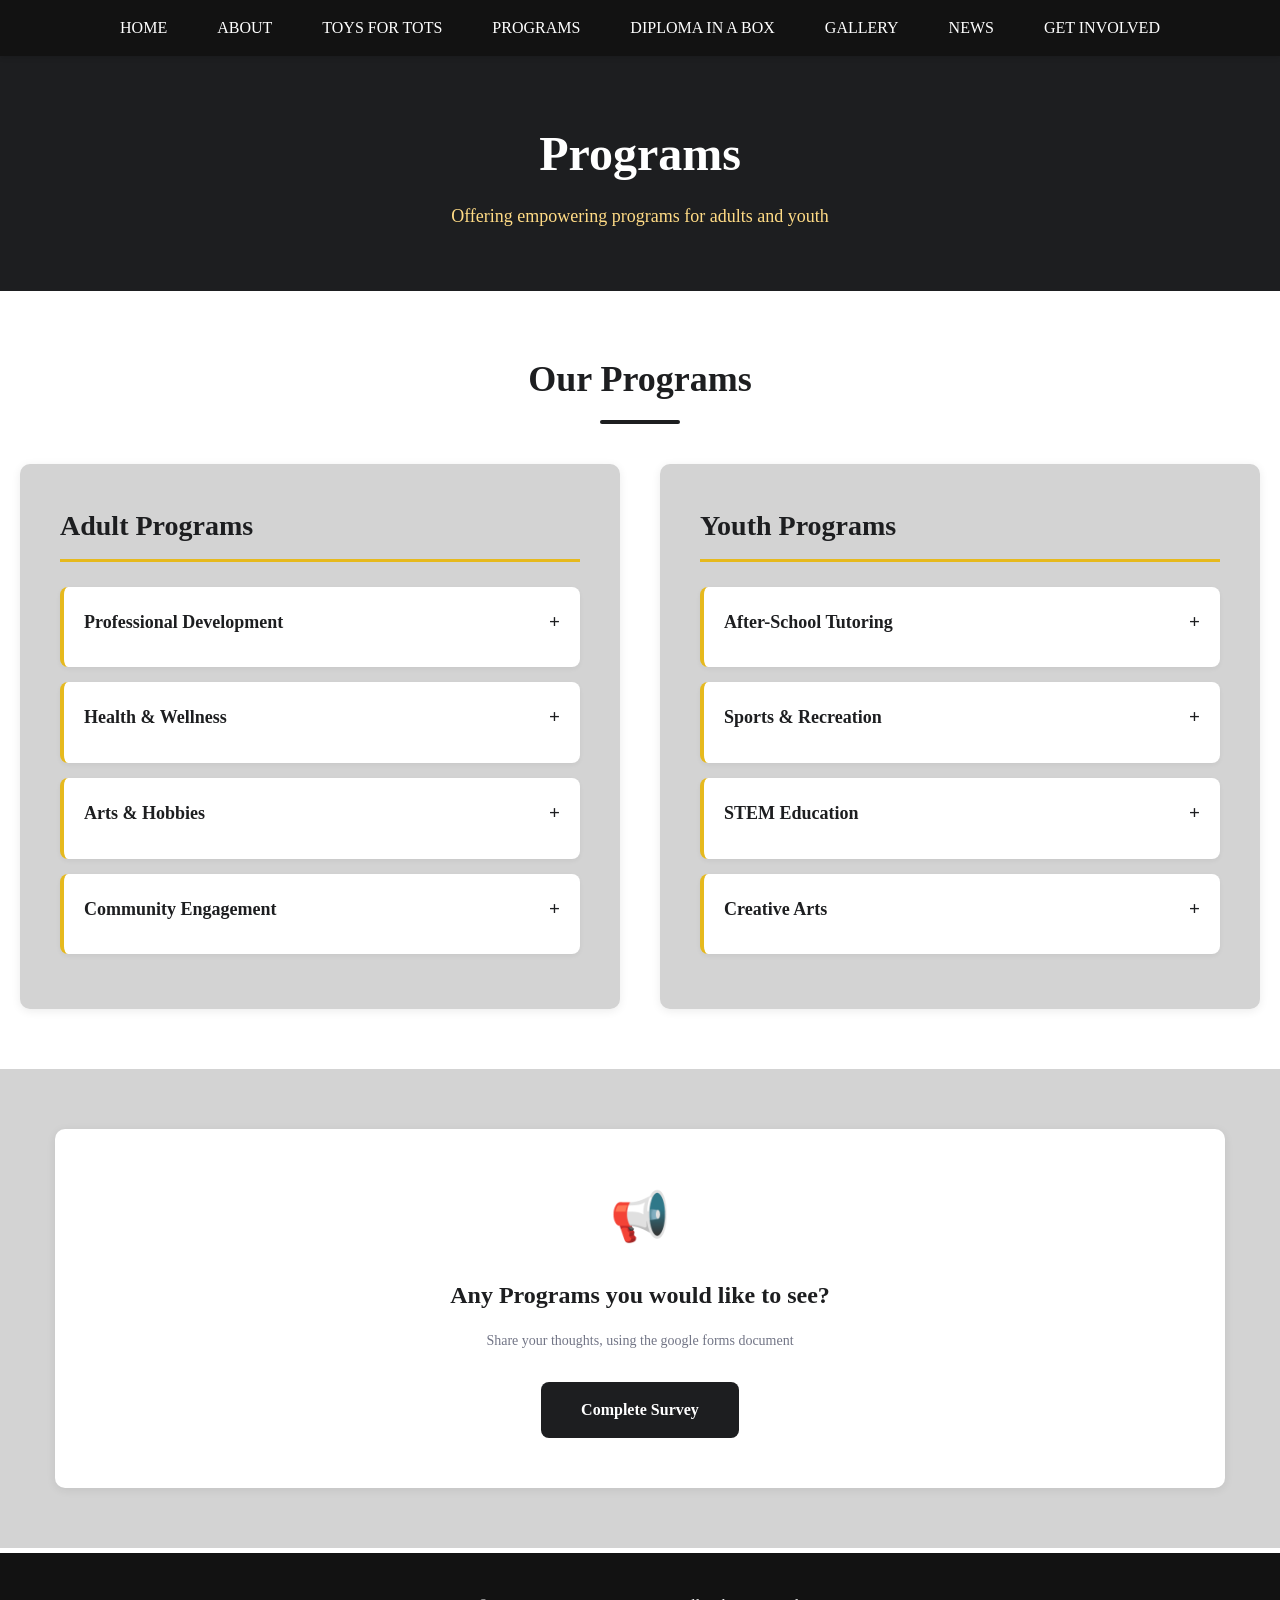
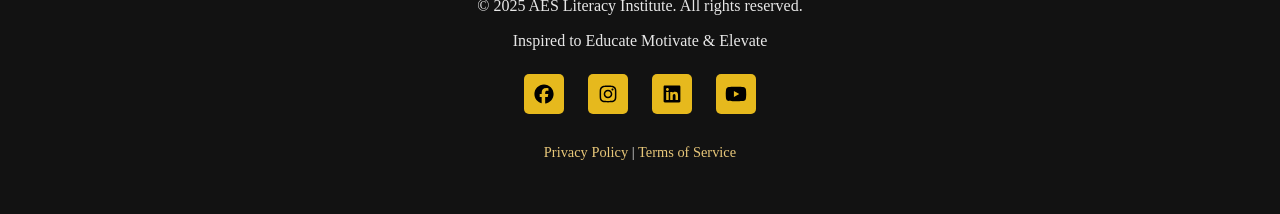
<file: pages/programs.html>
<!DOCTYPE html> 
<html lang="en"> 

<head>
    <meta charset="utf-8">
    <meta name="viewport" content="width=device-width, initial-scale=1.0">
    <title> Programs - AES Literacy Institute </title>
    <meta name="description" content="Welcome to AES Literacy Institute, a non-profit organization dedicated to help adult learners of all kind, especially the underprivileged, to obtain the education and career training necessary to be self-sufficient in themselves mentally, academically and spiritually.">
    <link rel="icon" href="../images/AES-Logo-1.svg" type="image/svg+xml">
      <link rel="stylesheet" href="../css/css_stylingseven.css">
</head>
<body> 






    <!-- Navigation -->
    <nav>
  <button id="mobile-menu-btn" class="mobile-toggle" aria-label="Menu">
    <span class="bar"></span>
    <span class="bar"></span>
    <span class="bar"></span>
  </button>
        <ul>
            <li><a href="../index.html"> HOME </a></li>
            <li><a href="about.html"> ABOUT </a></li>
	    <li><a href="toysfortots.html"> TOYS FOR TOTS </a></li>
	    <li><a href="programs.html"> PROGRAMS </a></li>
	    <li><a href="diplomainabox.html"> DIPLOMA IN A BOX </a></li>
            <li><a href="gallery.html"> GALLERY </a></li>
            <li><a href="news.html"> NEWS </a></li>
            <li><a href="getinvolved.html"> GET INVOLVED </a></li>
        </ul>
    </nav>

    <!-- Header Section -->
    <section class="header">
        <div class="container">
            <h1> Programs </h1>
            <p> Offering empowering programs for adults and youth </p>
        </div>
    </section>

<body>
  <!-- Dedicated Programs Grid Section -->
  <section class="programs-section">
    <h2 class="section-title">Our Programs</h2>
    
    <div class="programs-grid">
      <!-- Adult Programs -->
      <div class="program-category">
        <h2>Adult Programs</h2>
        <ul class="program-list">
          <li class="program-item">
            <h3>Professional Development</h3>
            <div class="program-details">
              <p>Enhance your career with our workshops on resume writing, interview skills, leadership development, and industry-specific training. Sessions available evenings and weekends.</p>
              <p><strong>Duration:</strong> 4-8 weeks | <strong>Cost:</strong> $99-$299</p>
              <p><strong>Next Session:</strong> March 15, 2026</p>
              <a href="#" class="cta-button">Register Now</a>
            </div>
          </li>
          <li class="program-item">
            <h3>Health & Wellness</h3>
            <div class="program-details">
              <p>Join our fitness classes, nutrition workshops, and mental health seminars designed specifically for adults. Options include yoga, Zumba, mindfulness meditation, and stress management.</p>
              <p><strong>Duration:</strong> Ongoing | <strong>Cost:</strong> $25/class or $80/month</p>
              <p><strong>Location:</strong> Community Center Gym & Wellness Room</p>
              <a href="#" class="cta-button">Learn More</a>
            </div>
          </li>
          <li class="program-item">
            <h3>Arts & Hobbies</h3>
            <div class="program-details">
              <p>Discover your creative side with our painting, photography, cooking, and pottery classes. All skill levels welcome. Materials provided for most classes.</p>
              <p><strong>Duration:</strong> 6-week sessions | <strong>Cost:</strong> $120/session</p>
              <p><strong>Materials:</strong> Included in fee</p>
              <a href="#" class="cta-button">Sign Up</a>
            </div>
          </li>
          <li class="program-item">
            <h3>Community Engagement</h3>
            <div class="program-details">
              <p>Make a difference in your community through our volunteer programs, civic leadership training, and neighborhood improvement projects. Build connections while giving back.</p>
              <p><strong>Duration:</strong> Flexible scheduling | <strong>Cost:</strong> Free</p>
              <p><strong>Requirements:</strong> Must be 18+ and complete orientation</p>
              <a href="#" class="cta-button">Get Involved</a>
            </div>
          </li>
        </ul>
      </div>

      <!-- Youth Programs -->
      <div class="program-category">
        <h2>Youth Programs</h2>
        <ul class="program-list">
          <li class="program-item">
            <h3>After-School Tutoring</h3>
            <div class="program-details">
              <p>Academic support in math, science, reading, and writing for students in grades 3-12. Our certified tutors provide personalized help in small groups.</p>
              <p><strong>Duration:</strong> Mon-Thu, 3-6pm | <strong>Cost:</strong> $50/month</p>
              <p><strong>Age:</strong> 8-18 years old</p>
              <a href="#" class="cta-button">Enroll Now</a>
            </div>
          </li>
          <li class="program-item">
            <h3>Sports & Recreation</h3>
            <div class="program-details">
              <p>Team sports, individual activities, and fitness programs for youth. Options include basketball, soccer, swimming, and martial arts. All equipment provided.</p>
              <p><strong>Duration:</strong> Weekly sessions | <strong>Cost:</strong> $35/month</p>
              <p><strong>Age:</strong> 6-16 years old</p>
              <a href="#" class="cta-button">Join Team</a>
            </div>
          </li>
          <li class="program-item">
            <h3>STEM Education</h3>
            <div class="program-details">
              <p>Hands-on learning in robotics, coding, science experiments, and engineering projects. Designed to spark curiosity and develop critical thinking skills.</p>
              <p><strong>Duration:</strong> 8-week sessions | <strong>Cost:</strong> $150/session</p>
              <p><strong>Age:</strong> 10-15 years old</p>
              <a href="#" class="cta-button">Explore STEM</a>
            </div>
          </li>
          <li class="program-item">
            <h3>Creative Arts</h3>
            <div class="program-details">
              <p>Drama, music, dance, and visual arts classes for youth to express themselves creatively. Performances and exhibitions held quarterly.</p>
              <p><strong>Duration:</strong> Semester-based | <strong>Cost:</strong> $100/semester</p>
              <p><strong>Age:</strong> 7-14 years old</p>
              <a href="#" class="cta-button">Register Today</a>
            </div>
          </li>
        </ul>
      </div>
    </div>
  </section>

  <!-- JavaScript for Toggle Functionality -->
  <script>
    document.querySelectorAll('.program-item').forEach(item => {
      item.addEventListener('click', () => {
        item.classList.toggle('active');
      });
    });
  </script>
</body>


    <!-- Google Forms Section Below Gallery -->
	<section class="gallery-footer-section">
    	<div class="gallery-footer-container">
        <div class="gallery-footer-icon">📢</div>
        	<h3>Any Programs you would like to see?</h3>
        	<p>Share your thoughts, using the google forms document</p>
        	<a href="https://forms.gle/YOUR_GOOGLE_FORM_LINK_HERE" target="_blank" class="gallery-footer-button"> Complete Survey </a>
    	</div>
	</section>


    <!-- Footer -->
    <footer>
        <p>&copy; 2025 AES Literacy Institute. All rights reserved.</p>
        <p>Inspired to Educate Motivate & Elevate </p>

	<div class="social-links">
  		<a href="https://www.facebook.com/AESALIInstitute/" target="_blank">
    			<img src="../images/footer_images/facebook-brands-solid-full.svg" alt="Facebook">
  		</a>
  		<a href="https://www.instagram.com/aesaliinstitute" target="_blank">
    			<img src="../images/footer_images/instagram-brands-solid-full.svg" alt="Instagram">
  		</a>
  		<a href="https://www.linkedin.com/in/aesaliscooper/" target="_blank">
    			<img src="../images/footer_images/linkedin-brands-solid-full.svg" alt="LinkedIn">
  		</a>
  		<a href="https://www.youtube.com/@aesaliinstitute4037" target="_blank">
    			<img src="../images/footer_images/youtube-brands-solid-full.svg" alt="Youtube">
  		</a>
	</div>

        <p style="margin-top: 20px; font-size: 0.9rem;">
            <a href="#privacy">Privacy Policy</a> | 
            <a href="#terms">Terms of Service</a>
        </p>
    </footer>

	<script>
  const btn = document.getElementById('mobile-menu-btn');
  const navList = document.querySelector('nav ul');

  btn.addEventListener('click', () => {
    // Toggle the 'active' class on BOTH the button and the menu
    btn.classList.toggle('active');
    navList.classList.toggle('active');
  });
</script>

</body>
	


</html>
</file>
<file: css/css_styling.css>
/* --- GLOBAL RESET & VARIABLES --- */
.mobile-toggle {
    display: none; /* HIDDEN BY DEFAULT ON ALL SCREENS */
}

* {
    margin: 0;
    padding: 0;
    box-sizing: border-box;
}

:root {
    --color-primary: #e6b91d;
    --color-primary-dark: #d1a005;
    --color-primary-light: #fff9e4;
    --color-meteorite: #ffdb85;
    --color-dark: #1d1e20;
    --color-gray: #727586;
    --color-gray-light: #f2f3f6;
    --color-light: #fff;
    --color-success: #00b090;
    --color-warning: #ffcd35;
}

/* --- NAVIGATION STYLES (DESKTOP & MOBILE BASE) --- */
nav {
    background: #121212;
    opacity: 0.87;
    padding: 0;
    position: sticky;
    top: 0;
    z-index: 100;
    box-shadow: 0 2px 5px rgba(0, 0, 0, 0.1);
    font-family: "Garamond", "Palatino Linotype", "Book Antiqua", Palatino, serif;    
    width: 100%;
}

nav ul {
    list-style: none;
    display: flex;
    justify-content: center;
    flex-wrap: wrap;
    max-width: 1200px;
    margin: 0 auto;
    padding: 0;
}

nav a {
    display: block;
    color: var(--color-light);
    text-decoration: none;
    padding: 15px 25px;
    transition: background-color 0.3s ease;
    font-weight: 500;
}

nav a:hover {
    background-color: var(--color-primary);
}

/* --- OTHER STYLES (Header, Body, etc.) --- */
header {
    background-image: linear-gradient(rgba(0,0,0,0.5), rgba(0,0,0,0.5)), url('../images/aes_home_bg.jpg');
    background-size: cover;
    background-position: center center;
    background-repeat: no repeat;
    background-attachment: fixed;
    color: var(--color-light);
    padding: 290px 20px;
    opacity: 0.99;
    background-color: var(--color-dark);
    text-align: center;
}

header h1 {
    font-family: "Garamond", "Palatino Linotype", "Book Antiqua", Palatino, serif;    
    font-size: 4.8rem;
    margin-bottom: 15px;
    font-weight: 700;
    letter-spacing: 1px;
    color: var(--color-light);
}

header p {
    font-family: "Garamond", "Palatino Linotype", "Book Antiqua", Palatino, serif;    
    font-size: 4.3rem;
    opacity: 0.95;
    margin-bottom: 15px;
}

.tagline {
    font-family: "Garamond", "Palatino Linotype", "Book Antiqua", Palatino, serif;    
    font-style: italic;
    font-size: 1.4rem;
    color: var(--color-light);
    margin-top: 25px;
}

body {
    font-family: "Garamond", "Palatino Linotype", "Book Antiqua", Palatino, serif;    
    color: var(--color-dark);
    background: var(--color-dark);
    line-height: 1.6;
}

main {
    font-family: "Garamond", "Palatino Linotype", "Book Antiqua", Palatino, serif;    
    max-width: 1200px;
    margin: 0 auto;
    padding: 40px 20px;
    min-height: 60vh;
}

.hero-section {
    background: #121212;
    padding: 60px 40px;
    border-radius: 12px;
    margin-bottom: 50px;
    text-align: center;
    box-shadow: 0 4px 12px rgba(0, 0, 0, 0.08);
}

.hero-section h2 {
    font-size: 2.7rem;
    color: var(--color-primary-dark);
    margin-bottom: 20px;
    font-weight: 647; /* Note: 647 is not standard, usually 600 or 700 */
}

.hero-section p {
    font-size: 1.17rem;
    color: var(--color-light);
    max-width: 777px;
    margin: 0 auto 20px;
    line-height: 1.8;
}

.bible-verse {
    font-style: bold;
    color: var(--color-primary);
    font-weight: 600;
    margin-top: 20px;
    font-size: 1.1rem;
}

.content-grid {
    display: grid;
    grid-template-columns: repeat(auto-fit, minmax(300px, 1fr));
    gap: 30px;
    margin: 7px 0;
}

.card {
    background: #121212;
    padding: 35px;
    border-radius: 10px;
    box-shadow: 0 2px 8px rgba(0, 0, 0, 0.1);
    transition: transform 0.3s ease, box-shadow 0.3s ease;
    border-left: 4px solid var(--color-primary);
}

.card:hover {
    transform: translateY(-5px);
    box-shadow: 0 6px 20px rgba(0, 0, 0, 0.15);
}

.card h3 {
    color: var(--color-primary-dark);
    margin-bottom: 15px;
    font-size: 1.5rem;
    font-weight: 600;
}

.card p {
    color: var(--color-light);
    line-height: 1.7;
    margin-bottom: 15px;
}

.card ul {
    margin-left: 20px;
    color: var(--color-light);
}

.card li {
    margin-bottom: 8px;
}

.gallery-footer-section {
    width: 100%;
    padding: 10px 20px;
    text-align: center;
    margin-top: 0;
}

.gallery-footer-container {
    max-width: 1170px;
    margin: 0 auto;
    background: #121212;
    padding: 50px 40px;
    border-radius: 10px;
    box-shadow: 0 2px 10px rgba(0,0,0,0.08);
}

.gallery-footer-container h3 {
    font-size: 24px;
    color: var(--color-primary);
    margin-bottom: 15px;
}

.gallery-footer-container p {
    font-size: 14px;
    color: var(--color-light);
    margin-bottom: 30px;
    line-height: 1.6;
}

.gallery-footer-button {
    display: inline-block;
    padding: 15px 40px;
    background: var(--color-primary);
    color: var(--color-light);
    text-decoration: none;
    border-radius: 8px;
    font-size: 16px;
    font-weight: 600;
    transition: all 0.3s ease;
    border: none;
    cursor: pointer;
}

.gallery-footer-button:hover {
    background: var(--color-primary-dark);
    box-shadow: 0 4px 12px rgba(0,0,0,0.15);
    transform: translateY(-2px);
}

.gallery-footer-icon {
    font-size: 48px;
    margin-bottom: 20px;
}

footer {
    background: #121212;
    color: var(--color-light);
    padding: 40px 20px;
    text-align: center;
    margin-top: 5px;
}

footer p {
    background: #121212;
    margin-bottom: 10px;
    opacity: 0.9;
}

footer a {
    color: var(--color-meteorite);
    text-decoration: none;
    transition: color 0.3s ease;
}

footer a:hover {
    color: var(--color-primary-light);
}

.social-links {
    margin-top: 20px;
}

.social-links a {
    display: inline-block;
    margin: 0 10px;
    padding: 8px;
    background-color: var(--color-primary);
    border-radius: 5px;
    transition: background-color 0.3 ease, transform 0.3s ease;
}

.social-links a img {
    width: 24px;
    height: 24px;
    display: block;
    filter: brightness(1);
    transition: filter 0.3 ease;
}

.social-links a:hover {
    background-color: var(--color-light);
    transform: scale(1.1);
}

.social-links a:hover img {
    filter: brightness(1.2);
}

/* --- MOBILE STYLES (768px AND BELOW) --- */
@media (max-width: 768px) {
    
    /* --- CRITICAL FIX FOR BACKGROUND ZOOMING --- */
    header {
        background-attachment: scroll !important; /* Stops the zoom/jump glitch */
        background-position: center top !important; /* Locks image to top */
        background-size: cover !important;
        padding: 180px 20px; /* Adjusted padding for mobile view */
    }

    /* 1. The Custom Hamburger Button */
    .mobile-toggle {
        display: block !important;
        position: absolute;
        top: 18px;
        right: 25px;
        width: 30px;
        height: 22px;
        background: none;
        border: none;
        cursor: pointer;
        z-index: 101;
        padding: 0;
        -webkit-appearance: none;
        appearance: none;
    }

    /* The 3 Lines (Bars) */
    .mobile-toggle .bar {
        display: block;
        width: 100%;
        height: 3px;
        background-color: var(--color-light);
        margin: 5px 0;
        border-radius: 2px;
        transition: all 0.3s ease-in-out;
    }

    /* Transform to 'X' */
    .mobile-toggle.active .bar:nth-child(1) {
        transform: translateY(8px) rotate(45deg);
        background-color: var(--color-primary);
    }
    .mobile-toggle.active .bar:nth-child(2) {
        opacity: 0;
    }
    .mobile-toggle.active .bar:nth-child(3) {
        transform: translateY(-8px) rotate(-45deg);
        background-color: var(--color-primary);
    }

    /* 2. The Menu List */
    nav ul {
        display: none;
        flex-direction: column;
        position: absolute;
        top: 100%;
        left: 0;
        width: 100%;
        background: #121212;
        padding: 0;
        margin: 0;
        box-shadow: 0 10px 20px rgba(0,0,0,0.5);
        z-index: 100;
        border-top: 1px solid rgba(255,255,255,0.1);
        justify-content: center;
        align-items: center;
        opacity: 0;
        transform: translateY(-20px);
        transition: opacity 0.3s ease, transform 0.3s ease;
        max-height: 80vh;
        overflow-y: auto;
    }

    nav ul.active {
        display: flex;
        opacity: 1;
        transform: translateY(0);
    }

    nav ul li {
        width: 100%;
        border-bottom: 1px solid rgba(255, 255, 255, 0.08);
        display: flex;
        justify-content: center;
    }

    nav ul li:last-child {
        border-bottom: none;
    }

    nav a {
        display: block;
        width: 100%;
        text-align: center;
        padding: 18px 0;
        font-size: 18px;
        color: var(--color-light);
        text-decoration: none;
        transition: background-color 0.3s ease, color 0.3s ease;
        font-weight: 500;
    }

    nav a:hover {
        background-color: rgba(230, 185, 29, 0.1);
        color: var(--color-primary);
    }
    header h1 {
                font-size: 2rem;
            }
            
    header p {
                font-size: 1.3rem;
            }

    header .tagline {
                font-size: 1.07rem;
        }
    
    main .hero-section {
                padding: 40px 20px;
            }
            
    main .hero-section h2 {
                font-size: 1.8rem;
            }

    main .hero-section p {
                font-size: 1.15rem;
            }

    main .hero-section .bible-verse {
                font-size: 1.1rem;
            }
    main .content-grid {
                grid-template-columns: 1fr;
            }

/* Hide button on Desktop */
@media (min-width: 769px) {
    .mobile-toggle {
        display: none !important;
    }
}
</file>
<file: css/css_stylingtwo.css>
/* --- GLOBAL RESET & VARIABLES --- */
.mobile-toggle {
    display: none; /* HIDDEN BY DEFAULT ON ALL SCREENS */
}
/* Applies uniform resetting clean up to all elements */
        * {
            margin: 0;
            padding: 0;
            box-sizing: border-box;
        }
        
	/* Creation and setting of variables to color values */
        :root {
		--color-primary: #e6b91d;
		--color-primary-dark: #d1a005;
		--color-primary-light: #fff9e4;
		--color-meteorite: #ffdb85;
		--color-dark: #1d1e20;
		--color-gray: #727586;
		--color-gray-light: #f2f3f6;
		--color-light: #fff;
		--color-success: #00b090;
		--color-warning: #ffcd35;
        }

	/* navigation stick above page & styling */
        nav {
 	    	background: #121212;
	    	opacity: 0.87
            padding: 0;
            position: sticky;
            top: 0;
            z-index: 100;
            box-shadow: 0 2px 5px rgba(0, 0, 0, 0.1);
			font-family: "College", "Georgia", "Times New Roman", serif;
        }
        
	/* Sets the navigation bar horizontally */
        nav ul {
            list-style: none;
            display: flex;
            justify-content: center;
            flex-wrap: wrap;
            max-width: 1200px;
            margin: 0 auto;
        }
	
        /* Spacing within navigation bar so they don't all get sandwiched into one word */
        nav a {
            display: block;
            color: var(--color-light);
            text-decoration: none;
            padding: 15px 25px;
            transition: background-color 0.3s ease;
            font-weight: 500;
        }
        
	/* Reponsive hover for the words in the nav bar */
        nav a:hover {
            background-color: var(--color-primary);
        }
        



	/* main body edits for visual */
        body {
	    font-family: "College", "Georgia", "Times New Roman", serif;
            color: var(--color-dark);
            background-color: var(--color-light);
            line-height: 1.6;
	    
        }

        /* Header Section */
        .header {
            background-color: var(--color-dark);
            color: var(--color-light);
            padding: 60px 20px;
            text-align: center;
        }

	/* The size seting for the h1 within the header above the navigation */
        .header h1 {
            font-size: 48px;
            margin-bottom: 10px;
            font-weight: 700;
        }

        /* The size setting for the p within the header above the navigation */
        .header p {
            font-size: 18px;
            color: var(--color-meteorite);
        }


        /* Container or Our Story*/
        .container {
            max-width: 1200px;
            margin: 0 auto;
            padding: 0 20px;
        }

        /* About Section */
        .about-section {
	    	font-family: "College", "Georgia", "Times New Roman", serif;
            padding: 60px 20px;
            background: var(--color-light);
        }

        .section-title {
            font-size: 36px;
            color: var(--color-dark);
            margin-bottom: 30px;
            text-align: center;
            position: relative;
            padding-bottom: 15px;
        }

        .section-title::after {
            content: '';
            position: absolute;
            bottom: 0;
            left: 50%;
            transform: translateX(-50%);
            width: 80px;
            height: 4px;
            background: var(--color-dark);
            border-radius: 2px;
        }

        .about-content {
            display: grid;
            grid-template-columns: 1fr 1fr;
            gap: 40px;
            align-items: center;
            margin-bottom: 60px;
        }

        .about-text h2 {
            font-size: 28px;
            color: var(--color-dark);
            margin-bottom: 15px;
        }

        .about-text p {
            font-size: 16px;
            color: var(--color-dark);
            margin-bottom: 15px;
            line-height: 1.8;
        }

        .about-image {
            width: 100%;
            height: 400px;
            background: var(--color-gray-light);
            border-radius: 10px;
            overflow: hidden;
            box-shadow: 0 4px 15px rgba(0, 0, 0, 0.1);
        }

        .about-image img {
            width: 100%;
            height: 100%;
            object-fit: cover;
        }

        /* Mission Section or Our Mission*/
        .mission-section {
	    	font-family: "College", "Georgia", "Times New Roman", serif;
            background: #D3D3D3;
            padding: 60px 20px;
        }

        .mission-grid {
            display: grid;
            grid-template-columns: repeat(3, 1fr);
            gap: 30px;
            margin-top: 40px;
        }

        .mission-card {
            background: var(--color-dark);
            padding: 30px;
            border-radius: 10px;
            text-align: center;
            box-shadow: 0 2px 10px rgba(0, 0, 0, 0.08);
            transition: transform 0.3s ease;
        }

        .mission-card:hover {
            transform: translateY(-5px);
        }

        .mission-icon {
            font-size: 48px;
            margin-bottom: 15px;
            color: var(--color-primary);

        }

        .mission-card h3 {
            font-size: 20px;
            color: var(--color-light);
            margin-bottom: 10px;
        }

        .mission-card p {
            font-size: 14px;
            color: var(--color-light);
            line-height: 1.6;
        }

        /* Team Section or Our Team */
        .team-section {
            padding: 60px 20px;
            background: var(--color-light);
	    	font-family: "College", "Georgia", "Times New Roman", serif;

        }

        .team-grid {
            display: grid;
            grid-template-columns: repeat(2, 1fr);
            gap: 30px;
            margin-top: 40px;
        }

        .team-member {
            background: var(--color-light);
            border-radius: 10px;
            overflow: hidden;
            box-shadow: 0 2px 10px rgba(0, 0, 0, 0.08);
            transition: transform 0.3s ease;
        }

        .team-member:hover {
            transform: translateY(-5px);
        }

        .team-image {
            width: 100%;
            height: 300px;
            background: var(--color-gray-light);
            overflow: hidden;
        }

        .team-image img {
            width: 100%;
            height: 100%;
            object-fit: cover;
        }

        .team-info {
            padding: 20px;
            text-align: center;
	    	background: #121212;
        }

        .team-info h3 {
            font-size: 18px;
            color: var(--color-light);
	    	background: #121212;
            margin-bottom: 5px;
        }

        .team-info p {
            font-size: 14px;
            color: var(--color-gray);
        }


        /* Contact Section or Get in Touch */
        .contact-section {
	    	font-family: "College", "Georgia", "Times New Roman", serif;
            background: #D3D3D3;
            padding: 60px 20px;
        }

        .contact-grid {
            display: grid;
            grid-template-columns: 1fr 1fr;
            gap: 40px;
            margin-top: 40px;
        }

        .contact-info {
            background: var(--color-dark);
            padding: 30px;
            border-radius: 10px;
            box-shadow: 0 2px 10px rgba(0, 0, 0, 0.08);
        }

        .contact-info h3 {
            font-size: 20px;
            color: var(--color-light);
            margin-bottom: 20px;
        }

        .contact-info p {
            font-size: 14px;
            color: var(--color-light);
            margin-bottom: 15px;
        }

        .contact-info a {
            color: var(--color-primary);
            text-decoration: none;
            font-weight: 600;
        }

        .contact-info a:hover {
            text-decoration: underline;
        }

	/* The issue is here, as footer is caused inconsistent.*/
        .social-links {
            justify-content: center;
            gap: 20px;
            margin-top: 30px;
        }

        .social-icon {
            width: 40px;
            height: 40px;
            background: var(--color-primary);
            border-radius: 50%;
            display: flex;
            align-items: center;
            justify-content: center;
            color: var(--color-light);
            font-size: 20px;
            transition: all 0.3s ease;
        }

        .social-icon:hover {
            transform: translateY(-3px);
            box-shadow: 0 4px 10px rgba(0, 0, 0, 0.1);
        }


footer {
    background-color: var(--color-gray-light);    
    color: var(--color-dark);
    padding: 40px 20px;
    text-align: center;
    margin-top: 5px;
}

footer p {
    margin-bottom: 10px;
    opacity: 0.9;
}

footer a {
    text-decoration: none;
    transition: color 0.3s ease;
}

footer a:hover {
    color: var(--color-primary-light);
}

.social-links {
    margin-top: 20px;
}

.social-links a {
    display: inline-block;
    margin: 0 10px;
    padding: 8px;
    background-color: var(--color-primary);
    border-radius: 5px;
    transition: background-color 0.3 ease, transform 0.3s ease;
}

.social-links a img {
    width: 24px;
    height: 24px;
    display: block;
    filter: brightness(1);
    transition: filter 0.3 ease;
}

.social-links a:hover {
    background-color: var(--color-light);
    transform: scale(1.1);
}

.social-links a:hover img {
    filter: brightness(1.2);
}
        
/* --- MOBILE STYLES (768px AND BELOW) --- */
@media (max-width: 768px) {
    
    /* --- CRITICAL FIX FOR BACKGROUND ZOOMING --- */
    header {
        background-attachment: scroll !important; /* Stops the zoom/jump glitch */
        background-position: center top !important; /* Locks image to top */
        background-size: cover !important;
        padding: 180px 20px; /* Adjusted padding for mobile view */
    }

    /* 1. The Custom Hamburger Button */
    .mobile-toggle {
        display: block !important;
        position: absolute;
        top: 18px;
        right: 25px;
        width: 30px;
        height: 22px;
        background: none;
        border: none;
        cursor: pointer;
        z-index: 101;
        padding: 0;
        -webkit-appearance: none;
        appearance: none;
    }

    /* The 3 Lines (Bars) */
    .mobile-toggle .bar {
        display: block;
        width: 100%;
        height: 3px;
        background-color: var(--color-light);
        margin: 5px 0;
        border-radius: 2px;
        transition: all 0.3s ease-in-out;
    }

    /* Transform to 'X' */
    .mobile-toggle.active .bar:nth-child(1) {
        transform: translateY(8px) rotate(45deg);
        background-color: var(--color-primary);
    }
    .mobile-toggle.active .bar:nth-child(2) {
        opacity: 0;
    }
    .mobile-toggle.active .bar:nth-child(3) {
        transform: translateY(-8px) rotate(-45deg);
        background-color: var(--color-primary);
    }

    /* 2. The Menu List */
    nav ul {
        display: none;
        flex-direction: column;
        position: absolute;
        top: 100%;
        left: 0;
        width: 100%;
        background: #121212;
        padding: 0;
        margin: 0;
        box-shadow: 0 10px 20px rgba(0,0,0,0.5);
        z-index: 100;
        border-top: 1px solid rgba(255,255,255,0.1);
        justify-content: center;
        align-items: center;
        opacity: 0;
        transform: translateY(-20px);
        transition: opacity 0.3s ease, transform 0.3s ease;
        max-height: 80vh;
        overflow-y: auto;
    }

    nav ul.active {
        display: flex;
        opacity: 1;
        transform: translateY(0);
    }

    nav ul li {
        width: 100%;
        border-bottom: 1px solid rgba(255, 255, 255, 0.08);
        display: flex;
        justify-content: center;
    }

    nav ul li:last-child {
        border-bottom: none;
    }

    nav a {
        display: block;
        width: 100%;
        text-align: center;
        padding: 18px 0;
        font-size: 18px;
        color: var(--color-light);
        text-decoration: none;
        transition: background-color 0.3s ease, color 0.3s ease;
        font-weight: 500;
    }

    nav a:hover {
        background-color: rgba(230, 185, 29, 0.1);
        color: var(--color-primary);
    }  
/* --- Header Section --- */
    .header {
		padding: 60px 15px;
		max-width: 100%;
	}
	
    .header h1 {
     		font-size: 32px;
		max-bottom: 12px;
    }
            
   .header p {
        		font-size: 16px;
    }
         
  /* --- About Section (Our Story) --- */
  .about-section {
    padding: 40px 0;
  }

  .section-title {
    font-size: 1.8rem;
    text-align: center;
    margin-bottom: 20px;
  }

  .about-content {
    display: flex;
    flex-direction: column;
    gap: 30px;
  }

  .about-text {
    order: 1; /* Text on top */
  }

  .about-image {
    order: 2; /* Image on bottom */
    text-align: center;
  }

  .about-image img {
    max-width: 100%;
    height: 300px;
    border-radius: 8px;
  }

  .about-text h2 {
    font-size: 1.6rem;
    margin-top: 0;
  }

  .about-text p {
    line-height: 1.6;
    font-size: 1rem;
  }

  /* --- Mission Section --- */
  .mission-section {
    padding: 40px 0;
  }

  .mission-grid {
    display: flex;
    flex-direction: column;
    gap: 20px;
  }

  .mission-card {
    text-align: center;
    padding: 20px;
    box-shadow: 0 2px 5px rgba(0,0,0,0.05);
  }

  .mission-icon {
    font-size: 2rem;
    margin-bottom: 10px;
  }

  /* --- Team Section --- */
  .team-section {
    padding: 40px 0;
  }

  .team-grid {
    display: flex;
    flex-direction: column;
    gap: 30px;
  }

  .team-member {
    display: flex;
    flex-direction: column;
    align-items: center;
    text-align: center;
  }

  .team-image {
    width: 100%;
    max-width: 250px; /* Limit image size on mobile */
    margin-bottom: 15px;
  }

  .team-image img {
    width: 100%;
    height: auto;
    border-radius: 50%; /* Keep circular if desired, or remove */
  }

  .team-info h3 {
    font-size: 1.4rem;
    margin-bottom: 5px;
  }

  /* --- Contact Section --- */
  .contact-section {
    padding: 40px 0;
  }

  .contact-grid {
    display: flex;
    flex-direction: column;
    gap: 30px;
  }

  .contact-info {
    text-align: center;
  }

  .social-links img {
    width: 30px; /* Smaller icons for mobile */
    height: 30px;
    margin: 5px;
  }

@media (min-width: 769px) {
    .mobile-toggle {
        display: none !important;
    }
}
</file>
<file: css/css_stylingfive.css>
/* --- GLOBAL RESET & VARIABLES --- */
.mobile-toggle {
    display: none; /* HIDDEN BY DEFAULT ON ALL SCREENS */
}
	/* Applies uniform resetting clean up to all elements */
        * {
            margin: 0;
            padding: 0;
            box-sizing: border-box;
        }
        
	/* Creation and setting of variables to color values */
        :root {
		--color-primary: #e6b91d;
		--color-primary-dark: #d1a005;
		--color-primary-light: #fff9e4;
		--color-meteorite: #ffdb85;
		--color-dark: #1d1e20;
		--color-gray: #727586;
		--color-gray-light: #f2f3f6;
		--color-light: #fff;
		--color-success: #00b090;
		--color-warning: #ffcd35;
        }

	/* navigation stick above page & styling */
        nav {
 	    background: #121212;
	    opacity: 0.87
            padding: 0;
            position: sticky;
            top: 0;
            z-index: 100;
            box-shadow: 0 2px 5px rgba(0, 0, 0, 0.1);
        }
        
	/* Sets the navigation bar horizontally */
        nav ul {
            list-style: none;
            display: flex;
            justify-content: center;
            flex-wrap: wrap;
            max-width: 1200px;
            margin: 0 auto;
        }
	
        /* Spacing within navigation bar so they don't all get sandwiched into one word */
        nav a {
            display: block;
            color: var(--color-light);
            text-decoration: none;
            padding: 15px 25px;
            transition: background-color 0.3s ease;
            font-weight: 500;
        }
        
	/* Reponsive hover for the words in the nav bar */
        nav a:hover {
            background-color: var(--color-primary);
        }
        



	/* main body edits for visual */
        body {
	    font-family: "College", "Georgia", "Times New Roman", serif;
            color: var(--color-dark);
            background-color: var(--color-light);
            line-height: 1.6;
	    
        }

        /* Header Section */
        .header {
            background-color: var(--color-dark);
            color: var(--color-light);
            padding: 60px 20px;
            text-align: center;
        }

	/* The size seting for the h1 within the header above the navigation */
        .header h1 {
            font-size: 48px;
            margin-bottom: 10px;
            font-weight: 700;
        }

        /* The size setting for the p within the header above the navigation */
        .header p {
            font-size: 18px;
            color: var(--color-meteorite);
        }
	/* Section Below Gallery */
	.gallery-footer-section {
    		width: 100%;
            	background: #D3D3D3;
    		padding: 60px 20px;
    		text-align: center;
    		margin-top: 0;
	}

	.gallery-footer-container {
    		max-width: 1170px;
    		margin: 0 auto;
    		background: var(--color-light);
    		padding: 50px 40px;
    		border-radius: 10px;
    		box-shadow: 0 2px 10px rgba(0,0,0,0.08);
	}

	.gallery-footer-container h3 {
    		font-size: 24px;
    		color: var(--color-dark);
    		margin-bottom: 15px;
	}

	.gallery-footer-container p {
    		font-size: 14px;
    		color: var(--color-gray);
    		margin-bottom: 30px;
    		line-height: 1.6;
	}

	.gallery-footer-button {
    		display: inline-block;
    		padding: 15px 40px;
    		background: var(--color-dark);
    		color: var(--color-light);
    		text-decoration: none;
    		border-radius: 8px;
    		font-size: 16px;
    		font-weight: 600;
    		transition: all 0.3s ease;
    		border: none;
    		cursor: pointer;
	}

	.gallery-footer-button:hover {
    		background: var(--color-primary-dark);
    		box-shadow: 0 4px 12px rgba(0,0,0,0.15);
    		transform: translateY(-2px);
	}
	
	.gallery-footer-icon {
    		font-size: 48px;
    		margin-bottom: 20px;
	}
        


	/* Footer below everything */
        footer {
 	    background: #121212;
            color: var(--color-light);
            padding: 40px 20px;
            text-align: center;
            margin-top: 5px;
        }
        
	/* First paragraph of the footer section */
        footer p {
            margin-bottom: 10px;
            opacity: 0.9;
        }
        
	/* Colors for as such at rest or non-engaged */
        footer a {
            color: var(--color-meteorite);
            text-decoration: none;
            transition: color 0.3s ease;
        }
        
	/* animation for the footer section */
        footer a:hover {
            color: var(--color-primary-light);
        }
        
	/* vertical spacing between footer information and button */
        .social-links {
            margin-top: 20px;
        }
        
	/* Colors for as such at rest or non-engaged */
        .social-links a {
            display: inline-block;
            margin: 0 10px;
            padding: 8px;
            background-color: var(--color-primary);
            border-radius: 5px;
            transition: background-color 0.3 ease, transform 0.3s ease;
        }

	/* animation for the social media links section on hover */
	.social-links a img {
		width: 24px;
		height: 24px;
		display: block;
		filter: brightness(1);
		transition: filter 0.3 ease;
	}

        /* animation for the media links section */
        .social-links a:hover {
            background-color: var(--color-light);
	    transform: scale(1.1);
        }

	.social-links a: hover img {
		filter: brightness(1.2);
	}

@media (max-width: 768px) {
    
    /* --- CRITICAL FIX FOR BACKGROUND ZOOMING --- */
    header {
        background-attachment: scroll !important; /* Stops the zoom/jump glitch */
        background-position: center top !important; /* Locks image to top */
        background-size: cover !important;
        padding: 180px 20px; /* Adjusted padding for mobile view */
    }

    /* 1. The Custom Hamburger Button */
    .mobile-toggle {
        display: block !important;
        position: absolute;
        top: 18px;
        right: 25px;
        width: 30px;
        height: 22px;
        background: none;
        border: none;
        cursor: pointer;
        z-index: 101;
        padding: 0;
        -webkit-appearance: none;
        appearance: none;
    }

    /* The 3 Lines (Bars) */
    .mobile-toggle .bar {
        display: block;
        width: 100%;
        height: 3px;
        background-color: var(--color-light);
        margin: 5px 0;
        border-radius: 2px;
        transition: all 0.3s ease-in-out;
    }

    /* Transform to 'X' */
    .mobile-toggle.active .bar:nth-child(1) {
        transform: translateY(8px) rotate(45deg);
        background-color: var(--color-primary);
    }
    .mobile-toggle.active .bar:nth-child(2) {
        opacity: 0;
    }
    .mobile-toggle.active .bar:nth-child(3) {
        transform: translateY(-8px) rotate(-45deg);
        background-color: var(--color-primary);
    }

    /* 2. The Menu List */
    nav ul {
        display: none;
        flex-direction: column;
        position: absolute;
        top: 100%;
        left: 0;
        width: 100%;
        background: #121212;
        padding: 0;
        margin: 0;
        box-shadow: 0 10px 20px rgba(0,0,0,0.5);
        z-index: 100;
        border-top: 1px solid rgba(255,255,255,0.1);
        justify-content: center;
        align-items: center;
        opacity: 0;
        transform: translateY(-20px);
        transition: opacity 0.3s ease, transform 0.3s ease;
        max-height: 80vh;
        overflow-y: auto;
    }

    nav ul.active {
        display: flex;
        opacity: 1;
        transform: translateY(0);
    }

    nav ul li {
        width: 100%;
        border-bottom: 1px solid rgba(255, 255, 255, 0.08);
        display: flex;
        justify-content: center;
    }

    nav ul li:last-child {
        border-bottom: none;
    }

    nav a {
        display: block;
        width: 100%;
        text-align: center;
        padding: 18px 0;
        font-size: 18px;
        color: var(--color-light);
        text-decoration: none;
        transition: background-color 0.3s ease, color 0.3s ease;
        font-weight: 500;
    }

    nav a:hover {
        background-color: rgba(230, 185, 29, 0.1);
        color: var(--color-primary);
    }

  .header {
    padding: 60px 15px;
    max-width: 100%; /* Optional: Let it span full width on mobile if preferred */
  }

  .header h1 {
    font-size: 32px; /* Slightly smaller H1 */
    margin-bottom: 12px;
  }

  .header p {
    font-size: 16px;
  }

  .gallery-footer-section {
    padding: 40px 15px;
  }

  .gallery-footer-section h2 {
    font-size: 22px;
  }

  .gallery-footer-section p {
    font-size: 15px;
  }
	
}
</file>
<file: css/css_stylingseven.css>
/* --- GLOBAL RESET & VARIABLES --- */
	.mobile-toggle {
    	display: none; /* HIDDEN BY DEFAULT ON ALL SCREENS */
	}
	/* Applies uniform resetting clean up to all elements */
        * {
            margin: 0;
            padding: 0;
            box-sizing: border-box;
        }
        
	/* Creation and setting of variables to color values */
        :root {
		--color-primary: #e6b91d;
		--color-primary-dark: #d1a005;
		--color-primary-light: #fff9e4;
		--color-meteorite: #ffdb85;
		--color-dark: #1d1e20;
		--color-gray: #727586;
		--color-gray-light: #f2f3f6;
		--color-light: #fff;
		--color-success: #00b090;
		--color-warning: #ffcd35;
        }

	/* navigation stick above page & styling */
        nav {
 	    background: #121212;
	    opacity: 0.87
            padding: 0;
            position: sticky;
            top: 0;
            z-index: 100;
            box-shadow: 0 2px 5px rgba(0, 0, 0, 0.1);
        }
        
	/* Sets the navigation bar horizontally */
        nav ul {
            list-style: none;
            display: flex;
            justify-content: center;
            flex-wrap: wrap;
            max-width: 1200px;
            margin: 0 auto;
        }
	
        /* Spacing within navigation bar so they don't all get sandwiched into one word */
        nav a {
            display: block;
            color: var(--color-light);
            text-decoration: none;
            padding: 15px 25px;
            transition: background-color 0.3s ease;
            font-weight: 500;
        }
        
	/* Reponsive hover for the words in the nav bar */
        nav a:hover {
            background-color: var(--color-primary);
        }
        


        /* Header Section */
        .header {
            background-color: var(--color-dark);
            color: var(--color-light);
            padding: 60px 20px;
            text-align: center;
        }

	/* The size seting for the h1 within the header above the navigation */
        .header h1 {
            font-size: 48px;
            margin-bottom: 10px;
            font-weight: 700;
        }

        /* The size setting for the p within the header above the navigation */
        .header p {
            font-size: 18px;
            color: var(--color-meteorite);
        }



	/* main body edits for visual */
        body {
	    font-family: "College", "Georgia", "Times New Roman", serif;
            color: var(--color-dark);
            background-color: var(--color-light);
            line-height: 1.6;
	    
        }



    /* Container for content */
    .container {
      max-width: 1200px;
      margin: 0 auto;
      padding: 0 20px;
    }

    /* Section Title */
    .section-title {
      font-size: 36px;
      color: var(--color-dark);
      margin-bottom: 30px;
      text-align: center;
      position: relative;
      padding-bottom: 15px;
    }

    .section-title::after {
      content: '';
      position: absolute;
      bottom: 0;
      left: 50%;
      transform: translateX(-50%);
      width: 80px;
      height: 4px;
      background: var(--color-dark);
      border-radius: 2px;
    }

    /* Programs Section */
    .programs-section {
      padding: 60px 20px;
      background: var(--color-light);
    }

    /* Programs Grid Layout */
    .programs-grid {
      display: grid;
      grid-template-columns: 1fr 1fr;
      gap: 40px;
      margin-top: 40px;
    }

    /* Individual Program Section */
    .program-category {
                background: #D3D3D3;
      padding: 40px;
      border-radius: 10px;
      box-shadow: 0 2px 10px rgba(0, 0, 0, 0.08);
    }

    .program-category h2 {
      font-size: 28px;
      color: var(--color-dark);
      margin-bottom: 25px;
      border-bottom: 3px solid var(--color-primary);
      padding-bottom: 10px;
    }

    .program-list {
      list-style: none;
    }

    /* Individual Program Item */
    .program-item {
      background: var(--color-light);
      padding: 20px;
      margin: 15px 0;
      border-radius: 8px;
      border-left: 4px solid var(--color-primary);
      box-shadow: 0 2px 5px rgba(0, 0, 0, 0.05);
      transition: transform 0.2s ease;
      cursor: pointer;
    }

    .program-item:hover {
      transform: translateX(5px);
      background: var(--color-gray-light);
    }

    /* Program Item Title */
    .program-item h3 {
      font-size: 18px;
      color: var(--color-dark);
      margin-bottom: 10px;
      display: flex;
      justify-content: space-between;
      align-items: center;
      font-weight: 600;
    }

    /* Dropdown Toggle Icon */
    .program-item h3::after {
      content: '+';
      font-weight: bold;
      font-size: 1.2rem;
      transition: transform 0.3s ease;
    }

    .program-item.active h3::after {
      content: '−';
    }

    /* Program Details Dropdown */
    .program-details {
      max-height: 0;
      overflow: hidden;
      transition: max-height 0.3s ease;
      padding: 0 15px;
      margin-top: 10px;
      font-size: 14px;
      color: var(--color-gray);
      line-height: 1.6;
    }

    .program-item.active .program-details {
      max-height: 500px;
      padding: 15px;
    }

    /* CTA Button */
    .cta-button {
      display: inline-block;
      background: var(--color-dark);
      color: var(--color-light);
      padding: 10px 20px;
      margin-top: 15px;
      border-radius: 6px;
      text-decoration: none;
      font-weight: 600;
      transition: background 0.3s ease, transform 0.2s ease;
    }

    .cta-button:hover {
      background: var(--color-primary-dark);
      transform: translateY(-2px);
    }


	/* Section Below Gallery */
	.gallery-footer-section {
    		width: 100%;
 	           	background: #D3D3D3;
    		padding: 60px 20px;
    		text-align: center;
    		margin-top: 0;
	}

	.gallery-footer-container {
    		max-width: 1170px;
    		margin: 0 auto;
    		background: var(--color-light);
    		padding: 50px 40px;
    		border-radius: 10px;
    		box-shadow: 0 2px 10px rgba(0,0,0,0.08);
	}

	.gallery-footer-container h3 {
    		font-size: 24px;
    		color: var(--color-dark);
    		margin-bottom: 15px;
	}

	.gallery-footer-container p {
    		font-size: 14px;
    		color: var(--color-gray);
    		margin-bottom: 30px;
    		line-height: 1.6;
	}

	.gallery-footer-button {
    		display: inline-block;
    		padding: 15px 40px;
    		background: var(--color-dark);
    		color: var(--color-light);
    		text-decoration: none;
    		border-radius: 8px;
    		font-size: 16px;
    		font-weight: 600;
    		transition: all 0.3s ease;
    		border: none;
    		cursor: pointer;
	}

	.gallery-footer-button:hover {
    		background: var(--color-primary-dark);
    		box-shadow: 0 4px 12px rgba(0,0,0,0.15);
    		transform: translateY(-2px);
	}
	
	.gallery-footer-icon {
    		font-size: 48px;
    		margin-bottom: 20px;
	}
        






	/* Footer below everything */
        footer {
 	      background: #121212;
            color: var(--color-light);
            padding: 40px 20px;
            text-align: center;
            margin-top: 5px;
        }
        
	/* First paragraph of the footer section */
        footer p {
            margin-bottom: 10px;
            opacity: 0.9;
        }
        
	/* Colors for as such at rest or non-engaged */
        footer a {
            color: var(--color-meteorite);
            text-decoration: none;
            transition: color 0.3s ease;
        }
        
	/* animation for the footer section */
        footer a:hover {
            color: var(--color-primary-light);
        }
        
	/* vertical spacing between footer information and button */
        .social-links {
            margin-top: 20px;
        }
        
	/* Colors for as such at rest or non-engaged */
        .social-links a {
            display: inline-block;
            margin: 0 10px;
            padding: 8px;
            background-color: var(--color-primary);
            border-radius: 5px;
            transition: background-color 0.3 ease, transform 0.3s ease;
        }

	/* animation for the social media links section on hover */
	.social-links a img {
		width: 24px;
		height: 24px;
		display: block;
		filter: brightness(1);
		transition: filter 0.3 ease;
	}

        /* animation for the media links section */
        .social-links a:hover {
          	           background-color: var(--color-light);
	    transform: scale(1.1);
        }

	.social-links a: hover img {
		filter: brightness(1.2);
	}
/* --- MOBILE STYLES (768px AND BELOW) --- */
@media (max-width: 768px) {
    
    /* --- CRITICAL FIX FOR BACKGROUND ZOOMING --- */
    header {
        background-attachment: scroll !important; /* Stops the zoom/jump glitch */
        background-position: center top !important; /* Locks image to top */
        background-size: cover !important;
        padding: 180px 20px; /* Adjusted padding for mobile view */
    }

    /* 1. The Custom Hamburger Button */
    .mobile-toggle {
        display: block !important;
        position: absolute;
        top: 18px;
        right: 25px;
        width: 30px;
        height: 22px;
        background: none;
        border: none;
        cursor: pointer;
        z-index: 101;
        padding: 0;
        -webkit-appearance: none;
        appearance: none;
    }

    /* The 3 Lines (Bars) */
    .mobile-toggle .bar {
        display: block;
        width: 100%;
        height: 3px;
        background-color: var(--color-light);
        margin: 5px 0;
        border-radius: 2px;
        transition: all 0.3s ease-in-out;
    }

    /* Transform to 'X' */
    .mobile-toggle.active .bar:nth-child(1) {
        transform: translateY(8px) rotate(45deg);
        background-color: var(--color-primary);
    }
    .mobile-toggle.active .bar:nth-child(2) {
        opacity: 0;
    }
    .mobile-toggle.active .bar:nth-child(3) {
        transform: translateY(-8px) rotate(-45deg);
        background-color: var(--color-primary);
    }

    /* 2. The Menu List */
    nav ul {
        display: none;
        flex-direction: column;
        position: absolute;
        top: 100%;
        left: 0;
        width: 100%;
        background: #121212;
        padding: 0;
        margin: 0;
        box-shadow: 0 10px 20px rgba(0,0,0,0.5);
        z-index: 100;
        border-top: 1px solid rgba(255,255,255,0.1);
        justify-content: center;
        align-items: center;
        opacity: 0;
        transform: translateY(-20px);
        transition: opacity 0.3s ease, transform 0.3s ease;
        max-height: 80vh;
        overflow-y: auto;
    }

    nav ul.active {
        display: flex;
        opacity: 1;
        transform: translateY(0);
    }

    nav ul li {
        width: 100%;
        border-bottom: 1px solid rgba(255, 255, 255, 0.08);
        display: flex;
        justify-content: center;
    }

    nav ul li:last-child {
        border-bottom: none;
    }

    nav a {
        display: block;
        width: 100%;
        text-align: center;
        padding: 18px 0;
        font-size: 18px;
        color: var(--color-light);
        text-decoration: none;
        transition: background-color 0.3s ease, color 0.3s ease;
        font-weight: 500;
    }

    nav a:hover {
        background-color: rgba(230, 185, 29, 0.1);
        color: var(--color-primary);
    }
	.header {
		padding: 60px 15px;
		max-width: 100%;
	}
	
    .header h1 {
        font-size: 32px;
		max-bottom: 12px;
    }
            
    .header p {
        font-size: 16px;
    }
               
    .hero-section {
        padding: 40px 20px;
    }
            
    .hero-section h2 {
        font-size: 1.7rem;
    }
	.programs-section {
  		padding: 40px 15px;
	}
	.section-title {
		font-size: 28px;
		margin-bottom: 35px;
	}

	.programs-grid {
		gap: 30px;
		grid-template-columns: 1fr;

	}

	.program-category {
		padding: 20px;
	}

	.program-category h2 {
		font-size: 24px;
		margin-bottom: 20px;
		padding-bottom: 10px;
	}

	.program-item {
		padding: 20px;
		gap: 8px;
	}
	
	.program-item h3 {
		font-size: 17px;
	}

	.program-details p {
		font-size: 14px;
		line-height: 1.5;
	}

	.cta-button {
		width: 100%;
		text-align: center;
		align-self: stretch;
		padding: 12px 20px;
		font-size: 17px;
	}
}
</file>
